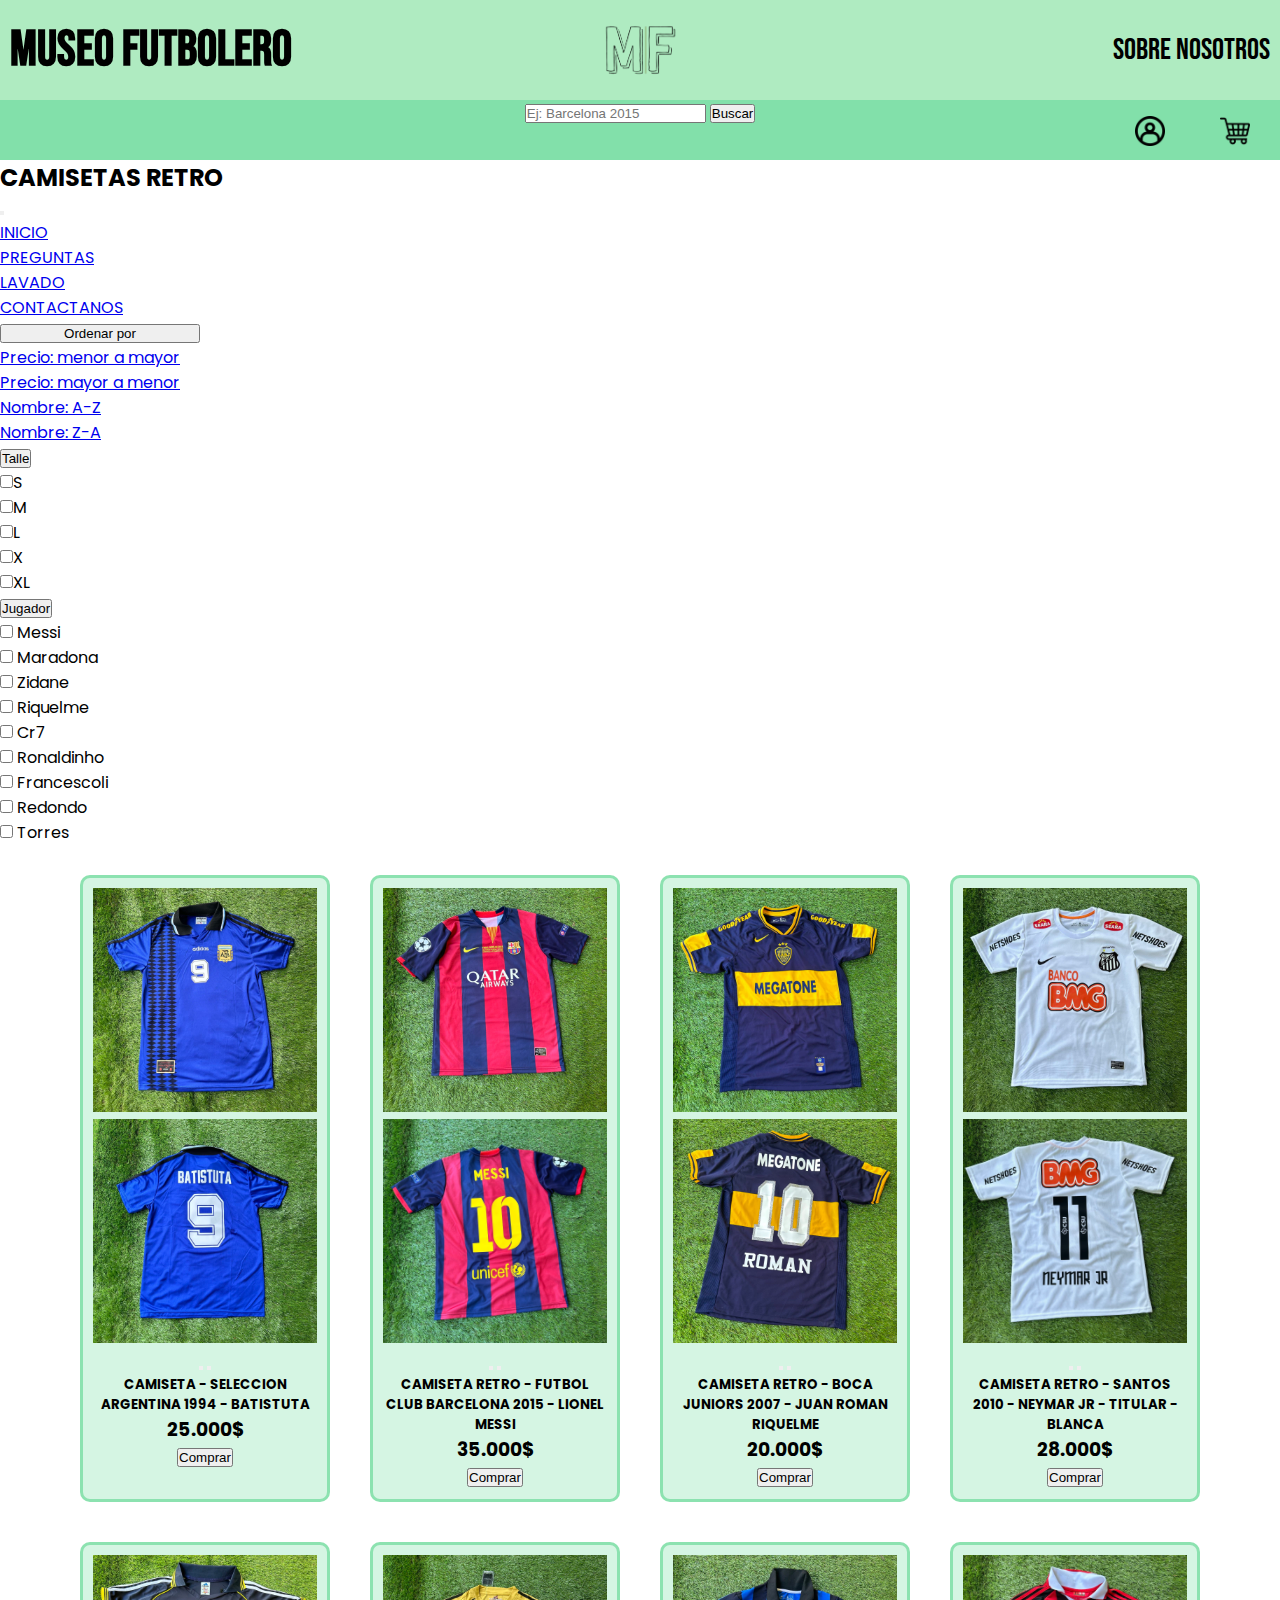
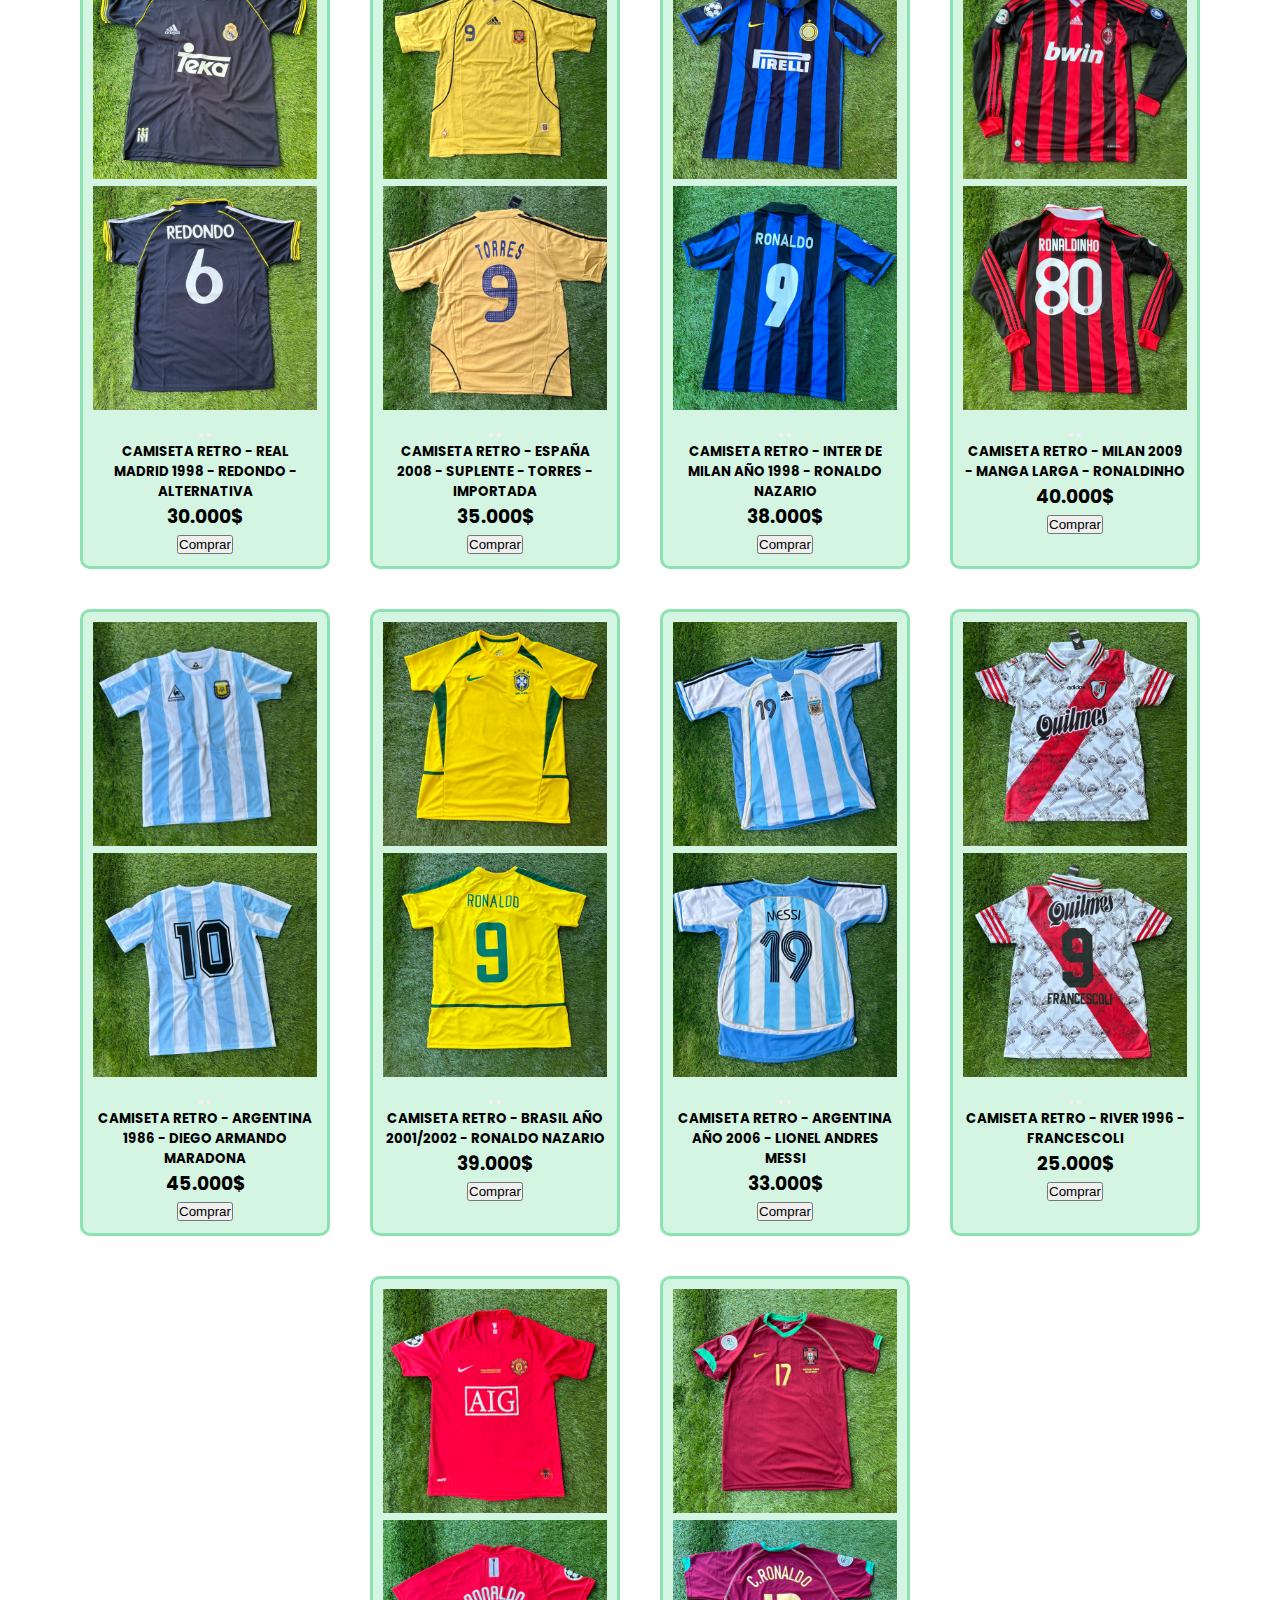
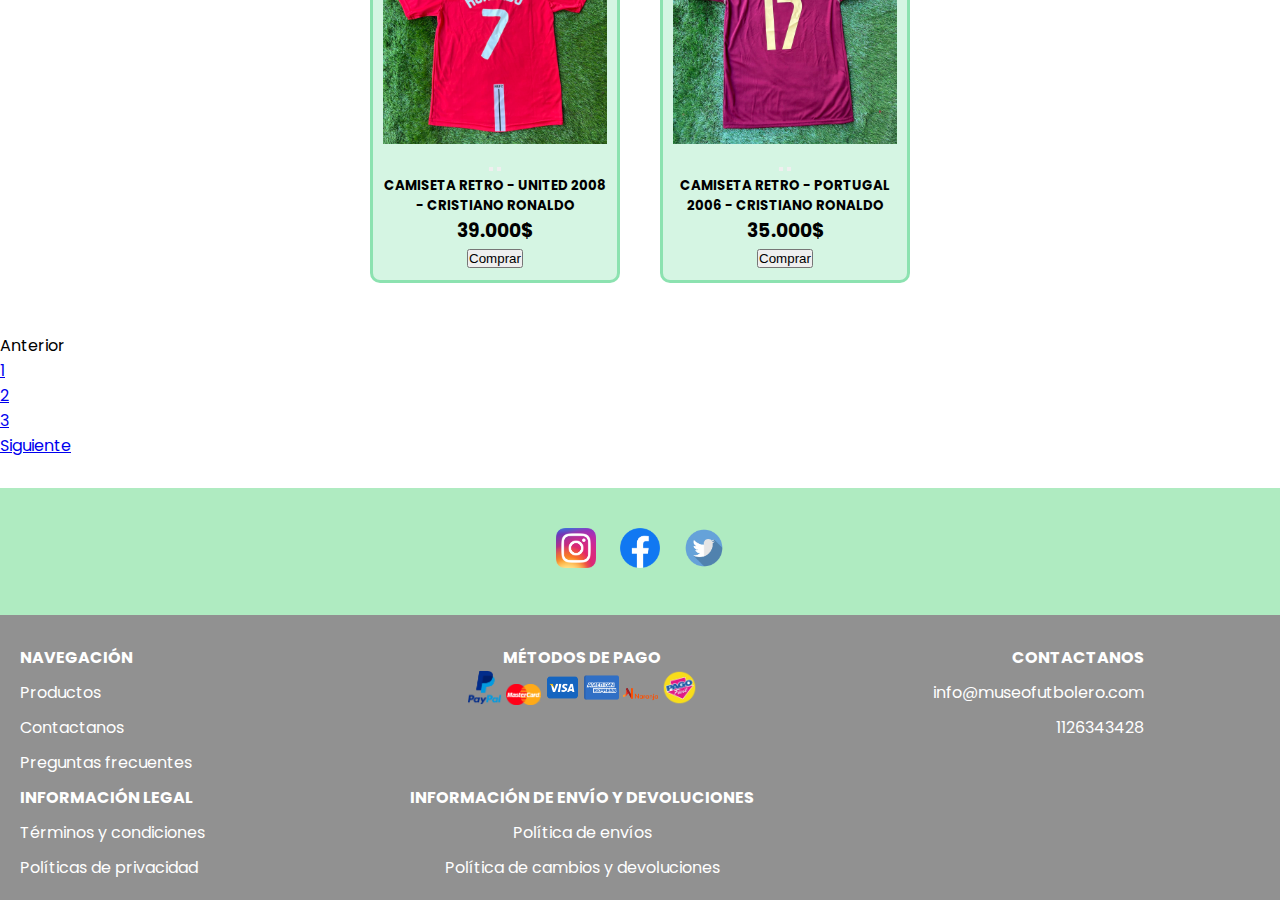
<file: index.html>
<!DOCTYPE html>
<html lang="en">
<head>
    <meta charset="UTF-8">
    <meta name="viewport" content="width=device-width, initial-scale=1.0">
    <link rel="stylesheet" href="stylescss/style.css">
    <title>MUSEO FUTBOLERO</title>
    <link href="https://fonts.googleapis.com/css2?family=Poppins&display=swap" rel="stylesheet">
    <link href="https://fonts.googleapis.com/css2?family=Bebas+Neue&display=swap" rel="stylesheet">
    <link href="https://fonts.googleapis.com/css2?family=Oswald&display=swap" rel="stylesheet">
    <link href="https://cdn.jsdelivr.net/npm/bootstrap@5.3.6/dist/css/bootstrap.min.css" rel="stylesheet" integrity="sha384-4Q6Gf2aSP4eDXB8Miphtr37CMZZQ5oXLH2yaXMJ2w8e2ZtHTl7GptT4jmndRuHDT" crossorigin="anonymous">
</head>
<body>
    <header>
        <!-- Nombre y logo de la web -->
        <div class="contenedor-encabezado">
            <h1 class="titulo">MUSEO FUTBOLERO</h1>
            <a href="index.html">
            <img src="./img/logo.png" alt="Logo" class="logo">
            </a>
            <div class="links-derecha">
            <a class="texto-nosotros" href="pages/sobre-nosotros.html">SOBRE NOSOTROS</a>
            </div>
        </div>
        <!-- Barra de navegacion, cuenta y carrit-->
        <div class="barra-cuenta-carrito">
            <div class="contenedor-barra-busqueda">
            <div class="contenedor-barra">
<nav class="navbar bg-rgb(130, 224, 170) mt-2 p-1">
<div class="container-fluid">
    <form class="d-flex" role="search">
    <input class="form-control me-2" type="search" placeholder="Ej: Barcelona 2015" aria-label="Search"/>
<button type="button" class="btn btn-success">Buscar</button>
    </form>
</div>
</nav>
            </div>
            <div class="cuenta-compras">
            <a class="a-cuenta-compras" href="/pages/cuenta.html">
                <img class="inicio-sesion" src="./img/13957.png"></a>
            <a class="a-cuenta-compras" href="">
                <img class="carro-compras" src="./img/carrito-de-compras.png" alt="Carro-de-compras"></a>
            </div>
            </div>
        </div>
<nav class="navbar navbar-expand-lg bg-success navbar-dark p-1">
<div class="container-fluid">
    <h2 class="text-light">
        CAMISETAS RETRO
    </h2>
    <button class="navbar-toggler" type="button" data-bs-toggle="collapse" data-bs-target="#menuPrincipal" aria-controls="menuPrincipal" aria-expanded="false" aria-label="Toggle navigation">
    <span class="navbar-toggler-icon"></span>
    </button>

    <div class="collapse navbar-collapse" id="menuPrincipal">
    <ul class="navbar-nav ms-auto mb-2 mb-lg-0">
        <li class="nav-item"><a class="nav-link text-light" href="/index.html">INICIO</a></li>
        <li class="nav-item"><a class="nav-link text-light" href="./pages/preguntas-frecuentes.html">PREGUNTAS</a></li>
        <li class="nav-item"><a class="nav-link text-light" href="./pages/lavado-recomendado.html">LAVADO</a></li>
        <li class="nav-item"><a class="nav-link text-light" href="./pages/contactanos.html">CONTACTANOS</a></li>
    </ul>
    </div>
</div>
</nav>
    </header>
    <main>
        <!-- Filtro y orden de productos -->
        <div class="d-flex flex-wrap flex-column flex-sm-row gap-2 mt-3">
<div class="d-flex justify-content-end me-5">
<div class="btn-group">
    <button type="button" class="btn btn-success dropdown-toggle" style="width: 200px" data-bs-toggle="dropdown">
    Ordenar por
    </button>
    <ul class="dropdown-menu">
    <li><a class="dropdown-item" href="#">Precio: menor a mayor</a></li>
    <li><a class="dropdown-item" href="#">Precio: mayor a menor</a></li>
    <li><a class="dropdown-item" href="#">Nombre: A-Z</a></li>
    <li><a class="dropdown-item" href="#">Nombre: Z-A</a></li>
    </ul>
</div>
</div>
<div class="btn-group me-2">
<button type="button" class="btn btn-outline-success dropdown-toggle" data-bs-toggle="dropdown">
    Talle
</button>
<ul class="dropdown-menu px-3 ">
    <li><div class="form-check"><input class="form-check-input" type="checkbox" id="talleS"><label class="form-check-label" for="talleS">S</label></div></li>
    <li><div class="form-check"><input class="form-check-input" type="checkbox" id="talleM"><label class="form-check-label" for="talleM">M</label></div></li>
    <li><div class="form-check"><input class="form-check-input" type="checkbox" id="talleL"><label class="form-check-label" for="talleL">L</label></div></li>
        <li><div class="form-check"><input class="form-check-input" type="checkbox" id="talleX"><label class="form-check-label" for="talleX">X</label></div></li>
    <li><div class="form-check"><input class="form-check-input" type="checkbox" id="talleXL"><label class="form-check-label" for="talleXL">XL</label></div></li>
</ul>
</div>
<div class="btn-group me-2">
<button type="button" class="btn btn-outline-success dropdown-toggle" data-bs-toggle="dropdown">
    Jugador
</button>
<ul class="dropdown-menu px-3">
    <li>
    <div class="form-check">
        <input class="form-check-input" type="checkbox" id="jugadorMessi">
        <label class="form-check-label" for="jugadorMessi">Messi</label>
    </div>
    </li>
    <li>
    <div class="form-check">
        <input class="form-check-input" type="checkbox" id="jugadorMaradona">
        <label class="form-check-label" for="jugadorMaradona">Maradona</label>
    </div>
    </li>
    <li>
    <div class="form-check">
        <input class="form-check-input" type="checkbox" id="jugadorZidane">
        <label class="form-check-label" for="jugadorZidane">Zidane</label>
    </div>
    </li>
    <li>
    <div class="form-check">
        <input class="form-check-input" type="checkbox" id="jugadorRiquelme">
        <label class="form-check-label" for="jugadorRiquelme">Riquelme</label>
    </div>
    </li>
    <li>
    <div class="form-check">
        <input class="form-check-input" type="checkbox" id="jugadorCR7">
        <label class="form-check-label" for="jugadorCR7">Cr7</label>
    </div>
    </li>
    <li>
    <div class="form-check">
        <input class="form-check-input" type="checkbox" id="jugadorRonaldinho">
        <label class="form-check-label" for="jugadorRonaldinho">Ronaldinho</label>
    </div>
    </li>
        <li>
    <div class="form-check">
        <input class="form-check-input" type="checkbox" id="jugadorFrancescoli">
        <label class="form-check-label" for="jugadorFrancescoli">Francescoli</label>
    </div>
    </li>
        <li>
    <div class="form-check">
        <input class="form-check-input" type="checkbox" id="jugadorRedondo">
        <label class="form-check-label" for="jugadorRedondo">Redondo</label>
    </div>
    </li>
        <li>
    <div class="form-check">
        <input class="form-check-input" type="checkbox" id="jugadorTorres">
        <label class="form-check-label" for="jugadorTorres">Torres</label>
    </div>
    </li>
</ul>
</div>
        </div>
        </div>
        <!-- Productos (camisetas) -->
        <section class="section-camisetas"> 
            <div class="div-camisetas">
<article class="card p-3">
<div id="carouselBatistuta" class="carousel slide carousel-fade">
    <div class="carousel-inner">
    <div class="carousel-item active">
        <img src="./img/BATISTUTA 94 FRENTE.png" class="d-block w-100" alt="Camiseta-Bati">
    </div>
    <div class="carousel-item">
        <img src="./img/BATISTUTA 94 ATRAS.png" class="d-block w-100" alt="Camiseta-Bati">
    </div>
    </div>
    <button class="carousel-control-prev" type="button" data-bs-target="#carouselBatistuta" data-bs-slide="prev">
    <span class="carousel-control-prev-icon" aria-hidden="true"></span>
    </button>
    <button class="carousel-control-next" type="button" data-bs-target="#carouselBatistuta" data-bs-slide="next">
    <span class="carousel-control-next-icon" aria-hidden="true"></span>
    </button>
</div>
<h5 class="card-title mt-2">CAMISETA - SELECCION ARGENTINA 1994 - BATISTUTA</h5>
<h3>25.000$</h3>
<button class="btn btn-success w-100">Comprar</button>
</article>
<article class="card p-3">
<div id="carouselMessi" class="carousel slide carousel-fade">
    <div class="carousel-inner">
    <div class="carousel-item active">
        <img src="./img/MESSI 2015 FRENTE.png" class="d-block w-100" alt="Camiseta-Messi">
    </div>
    <div class="carousel-item">
        <img src="./img/MESSI 2015 ATRAS.png" class="d-block w-100" alt="Camiseta-Messi">
    </div>
    </div>
    <button class="carousel-control-prev" type="button" data-bs-target="#carouselMessi" data-bs-slide="prev">
    <span class="carousel-control-prev-icon" aria-hidden="true"></span>
    </button>
    <button class="carousel-control-next" type="button" data-bs-target="#carouselMessi" data-bs-slide="next">
    <span class="carousel-control-next-icon" aria-hidden="true"></span>
    </button>
</div>
<h5 class="card-title mt-2">CAMISETA RETRO - FUTBOL CLUB BARCELONA 2015 - LIONEL MESSI</h5>
<h3>35.000$</h3>
<button class="btn btn-success w-100">Comprar</button>
</article>
<article class="card p-3">
<div id="carouselJRR" class="carousel slide carousel-fade">
    <div class="carousel-inner">
    <div class="carousel-item active">
        <img src="./img/RIQUELME 2007 FRENTE.png" class="d-block w-100" alt="Camiseta-JRR">
    </div>
    <div class="carousel-item">
        <img src="./img/RIQUELME 2007 ATRAS.png" class="d-block w-100" alt="Camiseta-JRR">
    </div>
    </div>
    <button class="carousel-control-prev" type="button" data-bs-target="#carouselJRR" data-bs-slide="prev">
    <span class="carousel-control-prev-icon"></span>
    </button>
    <button class="carousel-control-next" type="button" data-bs-target="#carouselJRR" data-bs-slide="next">
    <span class="carousel-control-next-icon"></span>
    </button>
</div>
<h5 class="card-title mt-2">CAMISETA RETRO - BOCA JUNIORS 2007 - JUAN ROMAN RIQUELME</h5>
<h3>20.000$</h3>
<button class="btn btn-success w-100">Comprar</button>
</article>
<article class="card p-3">
<div id="carouselNeymar" class="carousel slide carousel-fade">
    <div class="carousel-inner">
    <div class="carousel-item active">
        <img src="./img/NEYMAR 2011 FRENTE.png" class="d-block w-100" alt="Camiseta-Neymar">
    </div>
    <div class="carousel-item">
        <img src="./img/NEYMAR 2011 ATRAS.png" class="d-block w-100" alt="Camiseta-Neymar">
    </div>
    </div>
    <button class="carousel-control-prev" type="button" data-bs-target="#carouselNeymar" data-bs-slide="prev">
    <span class="carousel-control-prev-icon"></span>
    </button>
    <button class="carousel-control-next" type="button" data-bs-target="#carouselNeymar" data-bs-slide="next">
    <span class="carousel-control-next-icon"></span>
    </button>
</div>
<h5 class="card-title mt-2">CAMISETA RETRO - SANTOS 2010 - NEYMAR JR - TITULAR - BLANCA</h5>
<h3>28.000$</h3>
<button class="btn btn-success w-100">Comprar</button>
</article>
<article class="card p-3">
<div id="carouselRedondo" class="carousel slide carousel-fade">
    <div class="carousel-inner">
    <div class="carousel-item active">
        <img src="./img/REDONDO 98 FRENTE.png" class="d-block w-100" alt="Camiseta-Redondo">
    </div>
    <div class="carousel-item">
        <img src="./img/REDONDO 98 ATRAS.png" class="d-block w-100" alt="Camiseta-Redondo">
    </div>
    </div>
    <button class="carousel-control-prev" type="button" data-bs-target="#carouselRedondo" data-bs-slide="prev">
    <span class="carousel-control-prev-icon"></span>
    </button>
    <button class="carousel-control-next" type="button" data-bs-target="#carouselRedondo" data-bs-slide="next">
    <span class="carousel-control-next-icon"></span>
    </button>
</div>
<h5 class="card-title mt-2">CAMISETA RETRO - REAL MADRID 1998 - REDONDO - ALTERNATIVA</h5>
<h3>30.000$</h3>
<button class="btn btn-success w-100">Comprar</button>
</article>
<article class="card p-3">
<div id="carouselTorres" class="carousel slide carousel-fade">
    <div class="carousel-inner">
    <div class="carousel-item active">
        <img src="./img/TORRES 2008 FRENTE.png" class="d-block w-100" alt="Camiseta-Torres">
    </div>
    <div class="carousel-item">
        <img src="./img/TORRES 2008 ATRAS.png" class="d-block w-100" alt="Camiseta-Torres">
    </div>
    </div>
    <button class="carousel-control-prev" type="button" data-bs-target="#carouselTorres" data-bs-slide="prev">
    <span class="carousel-control-prev-icon"></span>
    </button>
    <button class="carousel-control-next" type="button" data-bs-target="#carouselTorres" data-bs-slide="next">
    <span class="carousel-control-next-icon"></span>
    </button>
</div>
<h5 class="card-title mt-2">CAMISETA RETRO - ESPAÑA 2008 - SUPLENTE - TORRES - IMPORTADA</h5>
<h3>35.000$</h3>
<button class="btn btn-success w-100">Comprar</button>
</article>
<article class="card p-3">
<div id="carouselRonaldo98" class="carousel slide carousel-fade">
    <div class="carousel-inner">
    <div class="carousel-item active">
        <img src="./img/RONALDO 98 INTER FRENTE.png" class="d-block w-100" alt="Camiseta-Ronaldo-Inter">
    </div>
    <div class="carousel-item">
        <img src="./img/RONALDO INTER 98 ATRAS.png" class="d-block w-100" alt="Camiseta-Ronaldo-Inter">
    </div>
    </div>
    <button class="carousel-control-prev" type="button" data-bs-target="#carouselRonaldo98" data-bs-slide="prev">
    <span class="carousel-control-prev-icon"></span>
    </button>
    <button class="carousel-control-next" type="button" data-bs-target="#carouselRonaldo98" data-bs-slide="next">
    <span class="carousel-control-next-icon"></span>
    </button>
</div>
<h5 class="card-title mt-2">CAMISETA RETRO - INTER DE MILAN AÑO 1998 - RONALDO NAZARIO</h5>
<h3>38.000$</h3>
<button class="btn btn-success w-100">Comprar</button>
</article>
<article class="card p-3">
<div id="carouselRonaldinho" class="carousel slide carousel-fade">
    <div class="carousel-inner">
    <div class="carousel-item active">
        <img src="./img/RONALDINHO 2009 FRENTE.png" class="d-block w-100" alt="Camiseta-Ronaldinho">
    </div>
    <div class="carousel-item">
        <img src="./img/RONALDINHO 2009 ATRAS.png" class="d-block w-100" alt="Camiseta-Ronaldinho">
    </div>
    </div>
    <button class="carousel-control-prev" type="button" data-bs-target="#carouselRonaldinho" data-bs-slide="prev">
    <span class="carousel-control-prev-icon"></span>
    </button>
    <button class="carousel-control-next" type="button" data-bs-target="#carouselRonaldinho" data-bs-slide="next">
    <span class="carousel-control-next-icon"></span>
    </button>
</div>
<h5 class="card-title mt-2">CAMISETA RETRO - MILAN 2009 - MANGA LARGA - RONALDINHO</h5>
<h3>40.000$</h3>
<button class="btn btn-success w-100">Comprar</button>
</article>
<article class="card p-3">
<div id="carouselMaradona" class="carousel slide carousel-fade">
    <div class="carousel-inner">
    <div class="carousel-item active">
        <img src="./img/MARADONA 1986 FRENTE.png" class="d-block w-100" alt="Camiseta-Maradona">
    </div>
    <div class="carousel-item">
        <img src="./img/MARADONA 1986 ATRAS.png" class="d-block w-100" alt="Camiseta-Maradona">
    </div>
    </div>
    <button class="carousel-control-prev" type="button" data-bs-target="#carouselMaradona" data-bs-slide="prev">
    <span class="carousel-control-prev-icon"></span>
    </button>
    <button class="carousel-control-next" type="button" data-bs-target="#carouselMaradona" data-bs-slide="next">
    <span class="carousel-control-next-icon"></span>
    </button>
</div>
<h5 class="card-title mt-2">CAMISETA RETRO - ARGENTINA 1986 - DIEGO ARMANDO MARADONA</h5>
<h3>45.000$</h3>
<button class="btn btn-success w-100">Comprar</button>
</article>
<article class="card p-3">
<div id="carouselRonaldo2002" class="carousel slide carousel-fade">
    <div class="carousel-inner">
    <div class="carousel-item active">
        <img src="./img/RONALDO 2002 FRENTE.png" class="d-block w-100" alt="Camiseta-Ronaldo-Brasil">
    </div>
    <div class="carousel-item">
        <img src="./img/RONALDO 2002 ATRAS.png" class="d-block w-100" alt="Camiseta-Ronaldo-Brasil">
    </div>
    </div>
    <button class="carousel-control-prev" type="button" data-bs-target="#carouselRonaldo2002" data-bs-slide="prev">
    <span class="carousel-control-prev-icon"></span>
    </button>
    <button class="carousel-control-next" type="button" data-bs-target="#carouselRonaldo2002" data-bs-slide="next">
    <span class="carousel-control-next-icon"></span>
    </button>
</div>
<h5 class="card-title mt-2">CAMISETA RETRO - BRASIL AÑO 2001/2002 - RONALDO NAZARIO</h5>
<h3>39.000$</h3>
<button class="btn btn-success w-100">Comprar</button>
</article>
<article class="card p-3">
<div id="carouselMessi06" class="carousel slide carousel-fade">
    <div class="carousel-inner">
    <div class="carousel-item active">
        <img src="./img/MESSI 2006 FRENTE.png" class="d-block w-100" alt="Camiseta-Messi2006">
    </div>
    <div class="carousel-item">
        <img src="./img/MESSI 2006 ATRAS.png" class="d-block w-100" alt="Camiseta-Messi2006">
    </div>
    </div>
    <button class="carousel-control-prev" type="button" data-bs-target="#carouselMessi06" data-bs-slide="prev">
    <span class="carousel-control-prev-icon"></span>
    </button>
    <button class="carousel-control-next" type="button" data-bs-target="#carouselMessi06" data-bs-slide="next">
    <span class="carousel-control-next-icon"></span>
    </button>
</div>
<h5 class="card-title mt-2">CAMISETA RETRO - ARGENTINA AÑO 2006 - LIONEL ANDRES MESSI</h5>
<h3>33.000$</h3>
<button class="btn btn-success w-100">Comprar</button>
</article>
<article class="card p-3">
<div id="carouselFrancescoli" class="carousel slide carousel-fade">
    <div class="carousel-inner">
    <div class="carousel-item active">
        <img src="./img/FRANCESCOLI 96 FRENTE.png" class="d-block w-100" alt="Camiseta-Francescoli">
    </div>
    <div class="carousel-item">
        <img src="./img/FRANCESCOLI 94 ATRAS.png" class="d-block w-100" alt="Camiseta-Francescoli">
    </div>
    </div>
    <button class="carousel-control-prev" type="button" data-bs-target="#carouselFrancescoli" data-bs-slide="prev">
    <span class="carousel-control-prev-icon"></span>
    </button>
    <button class="carousel-control-next" type="button" data-bs-target="#carouselFrancescoli" data-bs-slide="next">
    <span class="carousel-control-next-icon"></span>
    </button>
</div>
<h5 class="card-title mt-2">CAMISETA RETRO - RIVER 1996 - FRANCESCOLI</h5>
<h3>25.000$</h3>
<button class="btn btn-success w-100">Comprar</button>
</article>
<article class="card p-3">
<div id="carouselCR72008" class="carousel slide carousel-fade">
    <div class="carousel-inner">
    <div class="carousel-item active">
        <img src="./img/CR7 2008 FRENTE.png" class="d-block w-100" alt="Camiseta-CR72008">
    </div>
    <div class="carousel-item">
        <img src="./img/CR7 2008 ATRAS.png" class="d-block w-100" alt="Camiseta-CR72008">
    </div>
    </div>
    <button class="carousel-control-prev" type="button" data-bs-target="#carouselCR72008" data-bs-slide="prev">
    <span class="carousel-control-prev-icon"></span>
    </button>
    <button class="carousel-control-next" type="button" data-bs-target="#carouselCR72008" data-bs-slide="next">
    <span class="carousel-control-next-icon"></span>
    </button>
</div>
<h5 class="card-title mt-2">CAMISETA RETRO - UNITED 2008 - CRISTIANO RONALDO</h5>
<h3>39.000$</h3>
<button class="btn btn-success w-100">Comprar</button>
</article>
<article class="card p-3">
<div id="carouselCR72006" class="carousel slide carousel-fade">
    <div class="carousel-inner">
    <div class="carousel-item active">
        <img src="./img/CR7 2006 FRENTE.png" class="d-block w-100" alt="Camiseta-CR72006">
    </div>
    <div class="carousel-item">
        <img src="./img/CR7 2006 ATRAS.png" class="d-block w-100" alt="Camiseta-CR72006">
    </div>
    </div>
    <button class="carousel-control-prev" type="button" data-bs-target="#carouselCR72006" data-bs-slide="prev">
    <span class="carousel-control-prev-icon"></span>
    </button>
    <button class="carousel-control-next" type="button" data-bs-target="#carouselCR72006" data-bs-slide="next">
    <span class="carousel-control-next-icon"></span>
    </button>
</div>
<h5 class="card-title mt-2">CAMISETA RETRO - PORTUGAL 2006 - CRISTIANO RONALDO</h5>
<h3>35.000$</h3>
<button class="btn btn-success w-100">Comprar</button>
</article>
            </div>
        </section>

        <!-- Paginación -->
<nav aria-label="Page navigation example">
<ul class="pagination justify-content-center">
    <li class="page-item disabled">
    <a class="page-link">Anterior</a>
    </li>
    <li class="page-item"><a class="page-link" href="#">1</a></li>
    <li class="page-item"><a class="page-link" href="#">2</a></li>
    <li class="page-item"><a class="page-link" href="#">3</a></li>
    <li class="page-item">
    <a class="page-link" href="#">Siguiente</a>
    </li>
</ul>
</nav>
    </main>
    <footer>
        <!-- Redes sociales -->
        <div class="redes-sociales">
            <a class="a-redes" href="https://www.instagram.com/museo.futbolero/?hl=es-la">
                <img class="instagram" src="./img/INSTAGRAM.png" alt="Logo-de-instagram">
            </a>
            <a class="a-redes" href="https://www.facebook.com/museodelfutbolpasion/?locale=es_LA">
                <img class="facebook" src="./img/FACEBOOK.png" alt="Logo-de-Facebook">
            </a>
            <a class="a-redes" href="https://x.com/i/flow/login?redirect_after_login=%2Fmuseoyfutbol">
                <img class="twitter" src="./img/TWITTER.png" alt="Logo-de-twitter">
            </a>
        </div>
        <section class="footer">
            <!-- Navegación -->
            <nav>
                <h4 class="navegacion">NAVEGACIÓN</h4>
                <ul>
                    <li class="lista-navegacion"><a class="links-navegacion" href="index.html">Productos</a></li>
                    <li class="lista-navegacion"><a class="links-navegacion" href="/pages/contactanos.html">Contactanos</a></li>
                    <li class="lista-navegacion"><a class="links-navegacion" href="/pages/preguntas-frecuentes.html">Preguntas frecuentes</a></li>
                </ul>
            </nav>
    
            <!-- Métodos de pago -->
            <nav>
                <h4 class="metodos-pago">MÉTODOS DE PAGO</h4>
                <div class="div-medios-pago">
                <img class="logo-pago" src="./img/Paypal_2014_logo.png" alt="Logo-de-PayPal">
                <img class="logo-pago" src="./img/MasterCard_early_1990s_logo.png" alt="Logo-de-Mastercard">
                <img class="logo-pago" src="./img/visa.png" alt="Logo-de-Visa">
                <img class="logo-pago" src="./img/amex.png" alt="Logo-de-American Express">
                <img class="logo-pago" src="./img/Logo_Naranja.png" alt="Logo-de-Naranja">
                <img class="logo-pago" src="./img/pago-facil-2019-logo-png_seeklogo-349244.png" alt="Logo-de-PagoFacil">
                </div>
            </nav>
            <!-- Contacto -->
            <nav class="contacto">
                <h4 class="estilo-contacto">CONTACTANOS</h4>
                <a class="mail-tel" href="mailto:info@museofutbolero.com">info@museofutbolero.com</a>
                <a class="mail-tel" href="tel:+1126343428">1126343428</a>
            </nav>
    
            <!-- Información legal -->
            <nav>
                <h4 class="info-legal">INFORMACIÓN LEGAL</h4>
                <ul>
                    <li class="li-info-legal"><a class="a-info-legal" href="">Términos y condiciones</a></li>
                    <li class="li-info-legal"><a class="a-info-legal" href="">Políticas de privacidad</a></li>
                </ul>
            </nav>
    
            <!-- Envíos y devoluciones -->
            <nav>
                <h4 class="info-envio">INFORMACIÓN DE ENVÍO Y DEVOLUCIONES</h4>
                <ul>
                    <li class="li-envios"><a class="a-envios" href="">Política de envíos</a></li>
                    <li class="li-envios"><a class="a-envios" href="">Política de cambios y devoluciones</a></li>
                </ul>
            </nav>
        </section>
    </footer>
    <script src="https://cdn.jsdelivr.net/npm/bootstrap@5.3.6/dist/js/bootstrap.bundle.min.js" integrity="sha384-j1CDi7MgGQ12Z7Qab0qlWQ/Qqz24Gc6BM0thvEMVjHnfYGF0rmFCozFSxQBxwHKO" crossorigin="anonymous"></script>
</body>
</html>
</file>
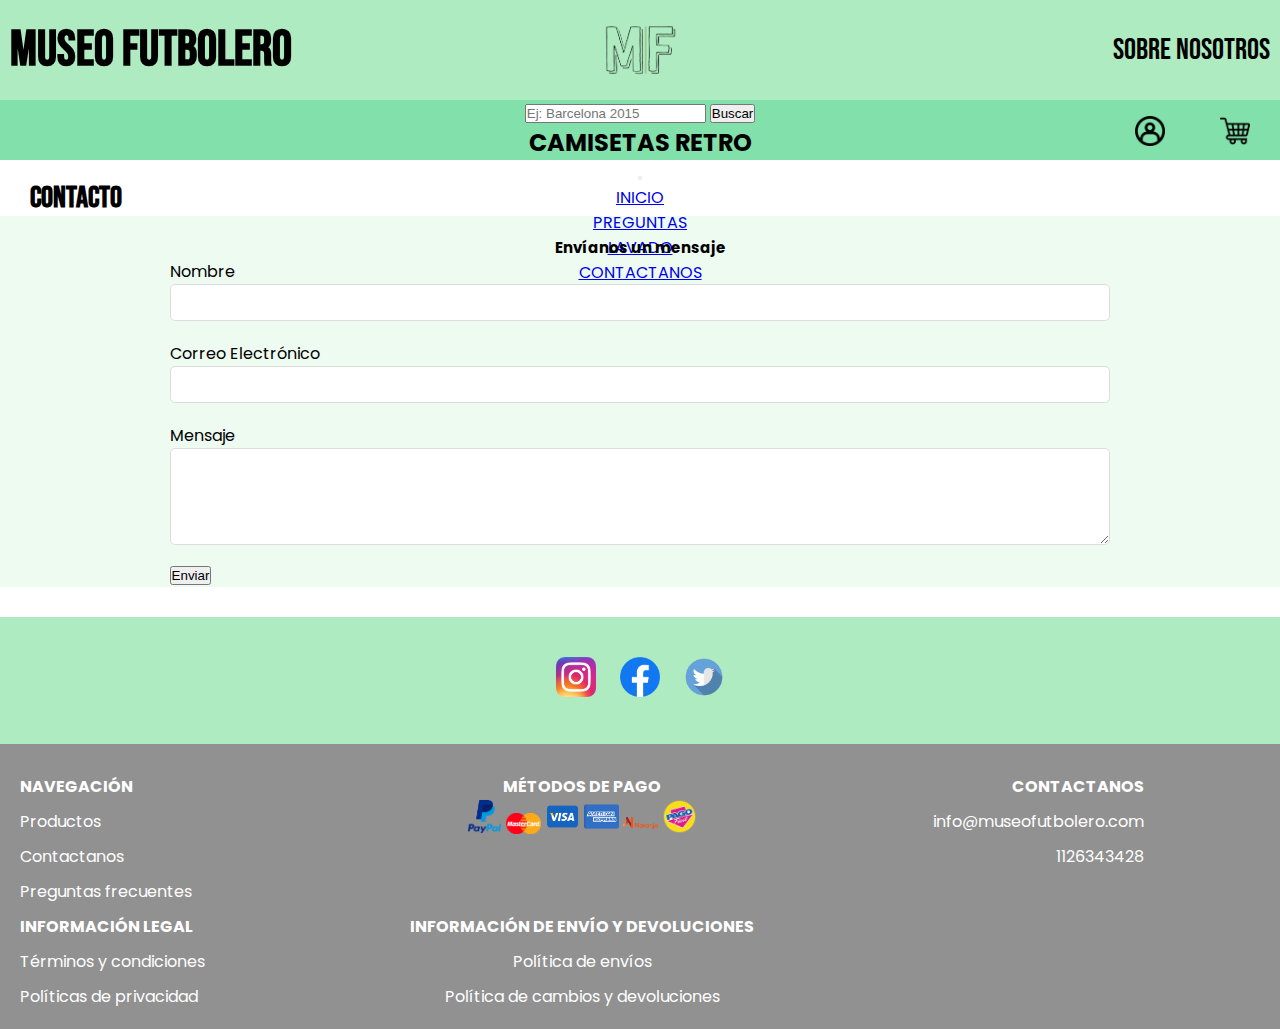
<file: pages/contactanos.html>
<!DOCTYPE html>
<html lang="en">
<head>
    <meta charset="UTF-8">
    <meta name="viewport" content="width=device-width, initial-scale=1.0">
    <meta name="description" content="Camisetas retro de fútbol clásicas de Argentina, Europa y más.">
    <meta name="keywords" content="camisetas retro, fútbol, messi, maradona, batistuta, vintage">
    <title>Contactanos</title>
    <link rel="stylesheet" href="../stylescss/style.css">
    <link href="https://fonts.googleapis.com/css2?family=Bebas+Neue&display=swap" rel="stylesheet">
    <link href="https://fonts.googleapis.com/css2?family=Poppins&display=swap" rel="stylesheet">
    <link href="https://cdn.jsdelivr.net/npm/bootstrap@5.3.6/dist/css/bootstrap.min.css" rel="stylesheet" integrity="sha384-4Q6Gf2aSP4eDXB8Miphtr37CMZZQ5oXLH2yaXMJ2w8e2ZtHTl7GptT4jmndRuHDT" crossorigin="anonymous">
</head>
<body>
    <header>
        <!-- Nombre y logo de la web -->
        <div class="contenedor-encabezado">
            <h1 class="titulo">MUSEO FUTBOLERO</h1>
            <a href="../index.html">
            <img src="../img/logo.png" alt="Logo" class="logo">
            </a>
            <div class="links-derecha">
            <a class="texto-nosotros" href="sobre-nosotros.html">SOBRE NOSOTROS</a>
            </div>
        </div>
        <!-- Barra de navegacion, cuenta y carrit-->
        <div class="barra-cuenta-carrito">
            <div class="contenedor-barra-busqueda">
            <div class="contenedor-barra">
<nav class="navbar bg-rgb(130, 224, 170) mt-2 p-1">
<div class="container-fluid">
    <form class="d-flex" role="search">
    <input class="form-control me-2" type="search" placeholder="Ej: Barcelona 2015" aria-label="Search"/>
<button type="button" class="btn btn-success">Buscar</button>
    </form>
</div>
</nav>
            <div class="cuenta-compras">
            <a class="a-cuenta-compras" href="cuenta.html">
                <img class="inicio-sesion" src="../img/13957.png" alt="Inicio-de-sesion"></a>
            <a class="a-cuenta-compras" href="">
                <img class="carro-compras" src="../img/carrito-de-compras.png" alt="Carro-de-compras"></a>
            </div>
            </div>
        </div>
<nav class="navbar navbar-expand-lg bg-success navbar-dark p-1">
<div class="container-fluid">
    <h2 class="text-light">
        CAMISETAS RETRO
    </h2>
    <button class="navbar-toggler" type="button" data-bs-toggle="collapse" data-bs-target="#menuPrincipal" aria-controls="menuPrincipal" aria-expanded="false" aria-label="Toggle navigation">
    <span class="navbar-toggler-icon"></span>
    </button>
    <div class="collapse navbar-collapse" id="menuPrincipal">
    <ul class="navbar-nav ms-auto mb-2 mb-lg-0">
        <li class="nav-item"><a class="nav-link text-light" href="../index.html">INICIO</a></li>
        <li class="nav-item"><a class="nav-link text-light" href="preguntas-frecuentes.html">PREGUNTAS</a></li>
        <li class="nav-item"><a class="nav-link text-light" href="lavado-recomendado.html">LAVADO</a></li>
        <li class="nav-item"><a class="nav-link text-light" href="contactanos.html">CONTACTANOS</a></li>
    </ul>
    </div>
</div>
</nav>
    </header>
    <main>
        <h2 class="h2-contacto mt-5">CONTACTO</h2>
        <section class="formulario-contacto">
            <h3 class="h3-contacto">Envíanos un mensaje</h3>
            <form action="info@museofutbolero.com" method="post">
                <label for="nombre">Nombre</label>
                <input class="input-contacto" type="text" id="nombre" name="nombre" required>
                <label for="email">Correo Electrónico</label>
                <input class="input-contacto" type="email" id="email" name="email" required>
                <label for="mensaje">Mensaje</label>
                <textarea class="area-contacto" id="mensaje" name="mensaje" rows="5" required></textarea>
                <button type="button" class="btn btn-success w-100">Enviar</button>
            </form>
        </section>
    </main>
    <footer>
        <!-- Redes sociales -->
        <div class="redes-sociales">
            <a class="a-redes" href="https://www.instagram.com/museo.futbolero/?hl=es-la">
                <img class="instagram" src="../img/INSTAGRAM.png" alt="Logo-de-instagram">
            </a>
            <a class="a-redes" href="https://www.facebook.com/museodelfutbolpasion/?locale=es_LA">
                <img class="facebook" src="../img/FACEBOOK.png" alt="Logo-de-Facebook">
            </a>
            <a class="a-redes" href="https://x.com/i/flow/login?redirect_after_login=%2Fmuseoyfutbol">
                <img class="twitter" src="../img/TWITTER.png" alt="Logo-de-twitter">
            </a>
        </div>
        <section class="footer">
            <!-- Navegación -->
            <nav>
                <h4 class="navegacion">NAVEGACIÓN</h4>
                <ul>
                    <li class="lista-navegacion"><a class="links-navegacion" href="../index.html">Productos</a></li>
                    <li class="lista-navegacion"><a class="links-navegacion" href="contactanos.html">Contactanos</a></li>
                    <li class="lista-navegacion"><a class="links-navegacion" href="preguntas-frecuentes.html">Preguntas frecuentes</a></li>
                </ul>
            </nav>
    
            <!-- Métodos de pago -->
            <nav>
                <h4 class="metodos-pago">MÉTODOS DE PAGO</h4>
                <div class="div-medios-pago">
                <img class="logo-pago" src="../img/Paypal_2014_logo.png" alt="Logo-de-PayPal">
                <img class="logo-pago" src="../img/MasterCard_early_1990s_logo.png" alt="Logo-de-Mastercard">
                <img class="logo-pago" src="../img/visa.png" alt="Logo-de-Visa">
                <img class="logo-pago" src="../img/amex.png" alt="Logo-de-American Express">
                <img class="logo-pago" src="../img/Logo_Naranja.png" alt="Logo-de-Naranja">
                <img class="logo-pago" src="../img/pago-facil-2019-logo-png_seeklogo-349244.png" alt="Logo-de-PagoFacil">
                </div>
            </nav>
            <!-- Contacto -->
            <nav class="contacto">
                <h4 class="estilo-contacto">CONTACTANOS</h4>
                <a class="mail-tel" href="mailto:info@museofutbolero.com">info@museofutbolero.com</a>
                <a class="mail-tel" href="tel:+1126343428">1126343428</a>
            </nav>
    
            <!-- Información legal -->
            <nav>
                <h4 class="info-legal">INFORMACIÓN LEGAL</h4>
                <ul>
                    <li class="li-info-legal"><a class="a-info-legal" href="">Términos y condiciones</a></li>
                    <li class="li-info-legal"><a class="a-info-legal" href="">Políticas de privacidad</a></li>
                </ul>
            </nav>
    
            <!-- Envíos y devoluciones -->
            <nav>
                <h4 class="info-envio">INFORMACIÓN DE ENVÍO Y DEVOLUCIONES</h4>
                <ul>
                    <li class="li-envios"><a class="a-envios" href="">Política de envíos</a></li>
                    <li class="li-envios"><a class="a-envios" href="">Política de cambios y devoluciones</a></li>
                </ul>
            </nav>
        </section>
    </footer>
    <script src="https://cdn.jsdelivr.net/npm/bootstrap@5.3.6/dist/js/bootstrap.bundle.min.js" integrity="sha384-j1CDi7MgGQ12Z7Qab0qlWQ/Qqz24Gc6BM0thvEMVjHnfYGF0rmFCozFSxQBxwHKO" crossorigin="anonymous"></script>
</body>
</html>
</file>
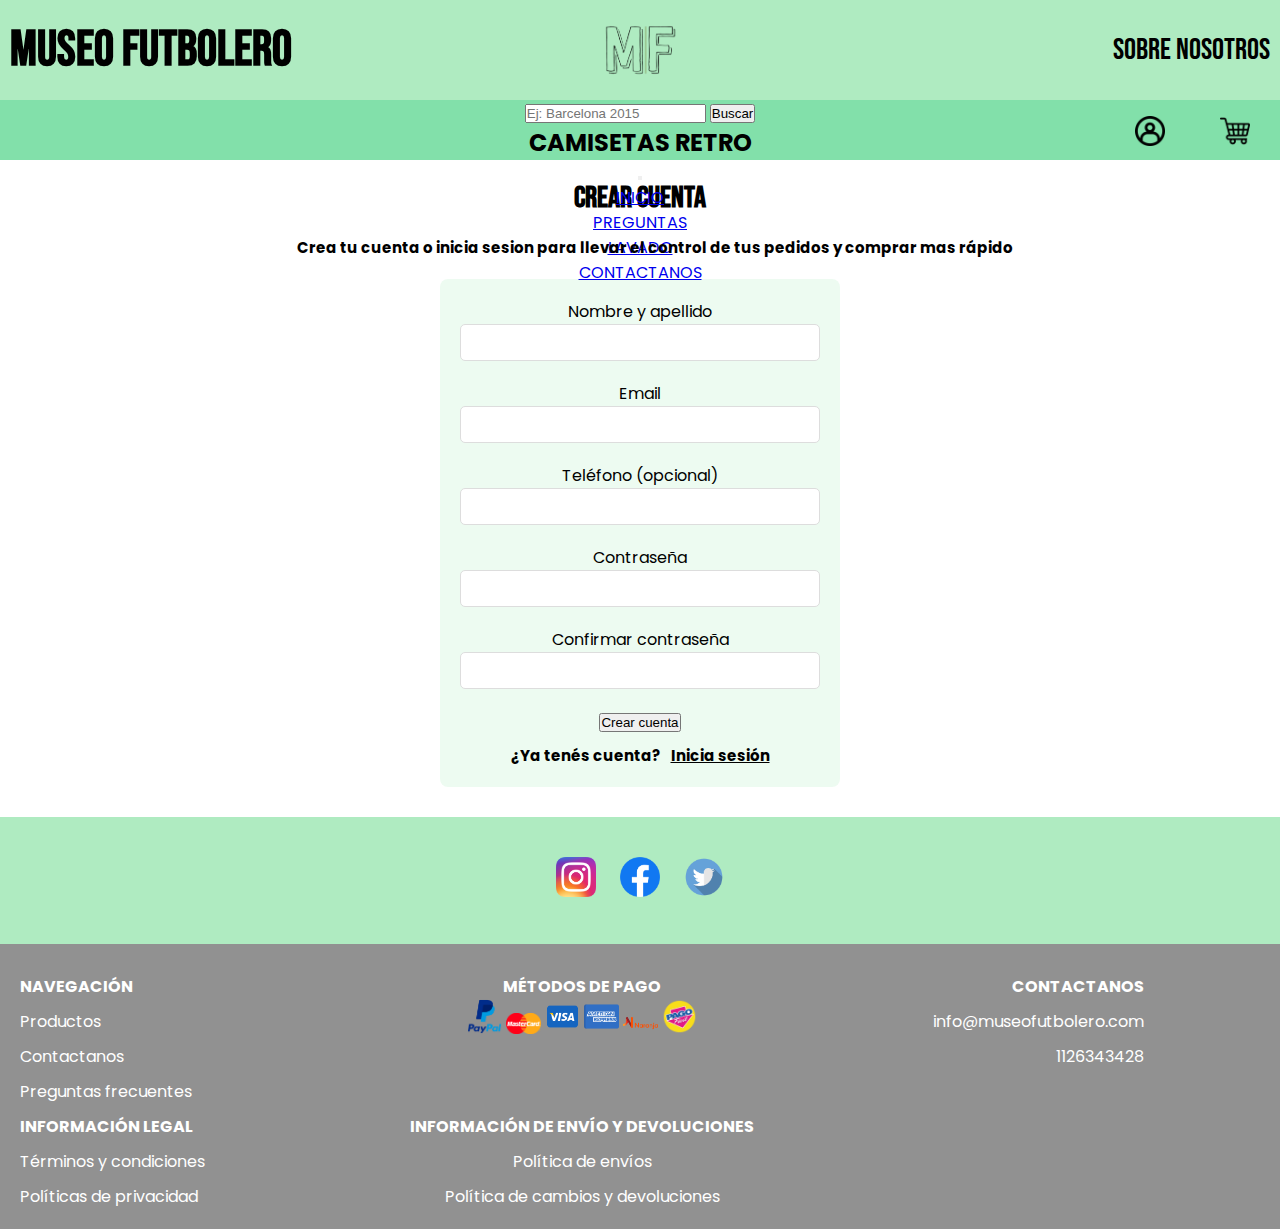
<file: pages/cuenta.html>
<!DOCTYPE html>
<html lang="en">
<head>
    <meta charset="UTF-8">
    <meta name="viewport" content="width=device-width, initial-scale=1.0">
    <title>Registro de cuenta</title>
    <link rel="stylesheet" href="../stylescss/style.css">
    <link href="https://fonts.googleapis.com/css2?family=Bebas+Neue&display=swap" rel="stylesheet">
    <link href="https://fonts.googleapis.com/css2?family=Poppins&display=swap" rel="stylesheet">
    <link href="https://cdn.jsdelivr.net/npm/bootstrap@5.3.6/dist/css/bootstrap.min.css" rel="stylesheet" integrity="sha384-4Q6Gf2aSP4eDXB8Miphtr37CMZZQ5oXLH2yaXMJ2w8e2ZtHTl7GptT4jmndRuHDT" crossorigin="anonymous">
</head>
<body>
    <body>
        <header>
            <!-- Nombre y logo de la web -->
            <div class="contenedor-encabezado">
                <h1 class="titulo">MUSEO FUTBOLERO</h1>
                <a href="../index.html">
                <img src="../img/logo.png" alt="Logo" class="logo">
                </a>
                <div class="links-derecha">
                <a class="texto-nosotros" href="sobre-nosotros.html">SOBRE NOSOTROS</a>
                </div>
            </div>
            <!-- Barra de navegacion, cuenta y carrit-->
        <div class="barra-cuenta-carrito">
            <div class="contenedor-barra-busqueda">
            <div class="contenedor-barra">
<nav class="navbar bg-rgb(130, 224, 170) mt-2 p-1">
<div class="container-fluid">
    <form class="d-flex" role="search">
    <input class="form-control me-2" type="search" placeholder="Ej: Barcelona 2015" aria-label="Search"/>
<button type="button" class="btn btn-success">Buscar</button>
    </form>
</div>
</nav>
                <div class="cuenta-compras">
                <a class="a-cuenta-compras" href="">
                    <img class="inicio-sesion" src="../img/13957.png" alt="Inicio-de-sesion"></a>
                <a class="a-cuenta-compras" href="">
                    <img class="carro-compras" src="../img/carrito-de-compras.png" alt="Carro-de-compras"></a>
                </div>
                </div>
            </div>
<nav class="navbar navbar-expand-lg bg-success navbar-dark p-1">
<div class="container-fluid">
    <h2 class="text-light">
        CAMISETAS RETRO
    </h2>
    <button class="navbar-toggler" type="button" data-bs-toggle="collapse" data-bs-target="#menuPrincipal" aria-controls="menuPrincipal" aria-expanded="false" aria-label="Toggle navigation">
    <span class="navbar-toggler-icon"></span>
    </button>

    <div class="collapse navbar-collapse" id="menuPrincipal">
    <ul class="navbar-nav ms-auto mb-2 mb-lg-0">
        <li class="nav-item"><a class="nav-link text-light" href="../index.html">INICIO</a></li>
        <li class="nav-item"><a class="nav-link text-light" href="preguntas-frecuentes.html">PREGUNTAS</a></li>
        <li class="nav-item"><a class="nav-link text-light" href="lavado-recomendado.html">LAVADO</a></li>
        <li class="nav-item"><a class="nav-link text-light" href="contactanos.html">CONTACTANOS</a></li>
    </ul>
    </div>
</div>
</nav>
        </header>
        <main>
            <h2 class="h2-cuenta mt-5">CREAR CUENTA</h2>
            <p class="p-cuenta">Crea tu cuenta o inicia sesion para llevar el control de tus pedidos y comprar mas rápido</p>
            <section>
                <div class="div-cuenta">
            <form action="info@museofutbolero.com" method="post">
                <label for="nombre-apellido">Nombre y apellido</label>
                <input class="input-cuenta" type="text" id="nombre-apellido" required> 
                <label for="email">Email</label>
                <input class="input-cuenta" type="email" name="email" id="email" required>
                <label for="telefono">Teléfono (opcional)</label>
                <input class="input-cuenta" type="text" id="telefono">
                <label for="contraseña">Contraseña</label>
                <input class="input-cuenta" type="password" name="contraseña" id="contraseña" required>
                <label for="contraseña">Confirmar contraseña</label>
                <input class="input-cuenta" type="password" name="contraseña" id="contraseña" required>
                <button type="button" class="btn btn-success w-100">Crear cuenta</button>
                <h3 class="h3-cuenta">¿Ya tenés cuenta?<a class="enlace-inicar-sesion" href="inicio-sesion.html">Inicia sesión</a></h3>
                </div>
                </section>
        </main>
        <footer>
            <!-- Redes sociales -->
            <div class="redes-sociales">
                <a class="a-redes" href="https://www.instagram.com/museo.futbolero/?hl=es-la">
                    <img class="instagram" src="../img/INSTAGRAM.png" alt="Logo-de-instagram">
                </a>
                <a class="a-redes" href="https://www.facebook.com/museodelfutbolpasion/?locale=es_LA">
                    <img class="facebook" src="../img/FACEBOOK.png" alt="Logo-de-Facebook">
                </a>
                <a class="a-redes" href="https://x.com/i/flow/login?redirect_after_login=%2Fmuseoyfutbol">
                    <img class="twitter" src="../img/TWITTER.png" alt="Logo-de-twitter">
                </a>
            </div>
            <section class="footer">
                <!-- Navegación -->
                <nav>
                    <h4 class="navegacion">NAVEGACIÓN</h4>
                    <ul>
                        <li class="lista-navegacion"><a class="links-navegacion" href="../index.html">Productos</a></li>
                        <li class="lista-navegacion"><a class="links-navegacion" href="contactanos.html">Contactanos</a></li>
                        <li class="lista-navegacion"><a class="links-navegacion" href="preguntas-frecuentes.html">Preguntas frecuentes</a></li>
                    </ul>
                </nav>
        
                <!-- Métodos de pago -->
                <nav>
                    <h4 class="metodos-pago">MÉTODOS DE PAGO</h4>
                    <div class="div-medios-pago">
                    <img class="logo-pago" src="../img/Paypal_2014_logo.png" alt="Logo-de-PayPal">
                    <img class="logo-pago" src="../img/MasterCard_early_1990s_logo.png" alt="Logo-de-Mastercard">
                    <img class="logo-pago" src="../img/visa.png" alt="Logo-de-Visa">
                    <img class="logo-pago" src="../img/amex.png" alt="Logo-de-American-Express">
                    <img class="logo-pago" src="../img/Logo_Naranja.png" alt="Logo-de-Naranja">
                    <img class="logo-pago" src="../img/pago-facil-2019-logo-png_seeklogo-349244.png" alt="Logo-de-PagoFacil">
                    </div>
                </nav>
                <!-- Contacto -->
                <nav class="contacto">
                    <h4 class="estilo-contacto">CONTACTANOS</h4>
                    <a class="mail-tel" href="mailto:info@museofutbolero.com">info@museofutbolero.com</a>
                    <a class="mail-tel" href="tel:+1126343428">1126343428</a>
                </nav>
        
                <!-- Información legal -->
                <nav>
                    <h4 class="info-legal">INFORMACIÓN LEGAL</h4>
                    <ul>
                        <li class="li-info-legal"><a class="a-info-legal" href="">Términos y condiciones</a></li>
                        <li class="li-info-legal"><a class="a-info-legal" href="">Políticas de privacidad</a></li>
                    </ul>
                </nav>
        
                <!-- Envíos y devoluciones -->
                <nav>
                    <h4 class="info-envio">INFORMACIÓN DE ENVÍO Y DEVOLUCIONES</h4>
                    <ul>
                        <li class="li-envios"><a class="a-envios" href="">Política de envíos</a></li>
                        <li class="li-envios"><a class="a-envios" href="">Política de cambios y devoluciones</a></li>
                    </ul>
                </nav>
            </section>
        </footer>
        <script src="https://cdn.jsdelivr.net/npm/bootstrap@5.3.6/dist/js/bootstrap.bundle.min.js" integrity="sha384-j1CDi7MgGQ12Z7Qab0qlWQ/Qqz24Gc6BM0thvEMVjHnfYGF0rmFCozFSxQBxwHKO" crossorigin="anonymous"></script>
</body>
</html>
</file>
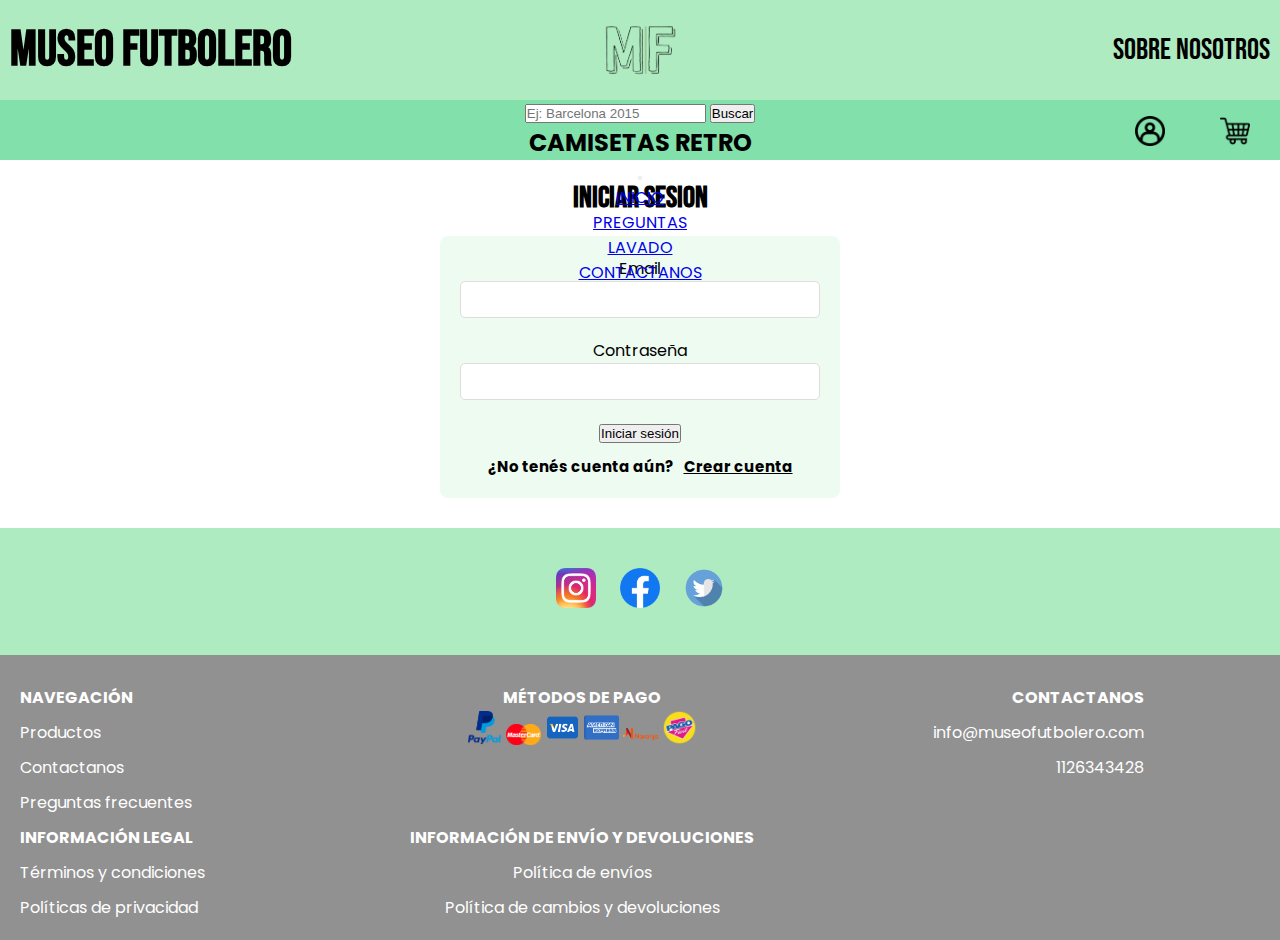
<file: pages/inicio-sesion.html>
<!DOCTYPE html>
<html lang="en">
<head>
    <meta charset="UTF-8">
    <meta name="viewport" content="width=device-width, initial-scale=1.0">
    <meta name="description" content="Camisetas retro de fútbol clásicas de Argentina, Europa y más.">
    <meta name="keywords" content="camisetas retro, fútbol, messi, maradona, batistuta, vintage">
    <title>Inicio de sesion</title>
    <link rel="stylesheet" href="../stylescss/style.css">
    <link href="https://fonts.googleapis.com/css2?family=Bebas+Neue&display=swap" rel="stylesheet">
    <link href="https://fonts.googleapis.com/css2?family=Poppins&display=swap" rel="stylesheet">
    <link href="https://cdn.jsdelivr.net/npm/bootstrap@5.3.6/dist/css/bootstrap.min.css" rel="stylesheet" integrity="sha384-4Q6Gf2aSP4eDXB8Miphtr37CMZZQ5oXLH2yaXMJ2w8e2ZtHTl7GptT4jmndRuHDT" crossorigin="anonymous">
</head>
<body>
    <header>
        <!-- Nombre y logo de la web -->
        <div class="contenedor-encabezado">
            <h1 class="titulo">MUSEO FUTBOLERO</h1>
            <a href="../index.html">
            <img src="../img/logo.png" alt="Logo" class="logo">
            </a>
            <div class="links-derecha">
            <a class="texto-nosotros" href="sobre-nosotros.html">SOBRE NOSOTROS</a>
            </div>
        </div>
        <!-- Barra de navegacion, cuenta y carrit-->
        <div class="barra-cuenta-carrito">
            <div class="contenedor-barra-busqueda">
            <div class="contenedor-barra">
<nav class="navbar bg-rgb(130, 224, 170) mt-2 p-1">
<div class="container-fluid">
    <form class="d-flex" role="search">
    <input class="form-control me-2" type="search" placeholder="Ej: Barcelona 2015" aria-label="Search"/>
<button type="button" class="btn btn-success">Buscar</button>
    </form>
</div>
</nav>
            <div class="cuenta-compras">
            <a class="a-cuenta-compras" href="cuenta.html">
                <img class="inicio-sesion" src="../img/13957.png" alt="Inicio-de-sesion"></a>
            <a class="a-cuenta-compras" href="">
                <img class="carro-compras" src="../img/carrito-de-compras.png" alt="Carro-de-compras"></a>
            </div>
            </div>
        </div>
<nav class="navbar navbar-expand-lg bg-success navbar-dark p-1">
<div class="container-fluid">
    <h2 class="text-light">
        CAMISETAS RETRO
    </h2>
    <button class="navbar-toggler" type="button" data-bs-toggle="collapse" data-bs-target="#menuPrincipal" aria-controls="menuPrincipal" aria-expanded="false" aria-label="Toggle navigation">
    <span class="navbar-toggler-icon"></span>
    </button>

    <div class="collapse navbar-collapse" id="menuPrincipal">
    <ul class="navbar-nav ms-auto mb-2 mb-lg-0">
        <li class="nav-item"><a class="nav-link text-light" href="../index.html">INICIO</a></li>
        <li class="nav-item"><a class="nav-link text-light" href="preguntas-frecuentes.html">PREGUNTAS</a></li>
        <li class="nav-item"><a class="nav-link text-light" href="lavado-recomendado.html">LAVADO</a></li>
        <li class="nav-item"><a class="nav-link text-light" href="contactanos.html">CONTACTANOS</a></li>
    </ul>
    </div>
</div>
</nav>
    </header>
    <main>
        <h2 class="h2-inicio-sesion mt-5">INICIAR SESION</h2>
        <section>
            <div class="div-inicio-sesion">
        <form action="info@museofutbolero.com" method="post">
            <label for="email">Email</label>
            <input class="input-inicio-sesion" type="email" name="email" id="email" required>
            <label for="contraseña">Contraseña</label>
            <input class="input-inicio-sesion" type="password" name="contraseña" id="contraseña" required>
            <button type="button" class="btn btn-success w-100">Iniciar sesión</button>
            <h3 class="h3-inicio-sesion">¿No tenés cuenta aún?<a class="enlace-inicio-sesion" href="cuenta.html">Crear cuenta</a></h3>
            </div>
            </section>
    </main>
    <footer>
        <!-- Redes sociales -->
        <div class="redes-sociales">
            <a class="a-redes" href="https://www.instagram.com/museo.futbolero/?hl=es-la">
                <img class="instagram" src="../img/INSTAGRAM.png" alt="Logo-de-instagram">
            </a>
            <a class="a-redes" href="https://www.facebook.com/museodelfutbolpasion/?locale=es_LA">
                <img class="facebook" src="../img/FACEBOOK.png" alt="Logo-de-Facebook">
            </a>
            <a class="a-redes" href="https://x.com/i/flow/login?redirect_after_login=%2Fmuseoyfutbol">
                <img class="twitter" src="../img/TWITTER.png" alt="Logo-de-twitter">
            </a>
        </div>
        <section class="footer">
            <!-- Navegación -->
            <nav>
                <h4 class="navegacion">NAVEGACIÓN</h4>
                <ul>
                        <li class="lista-navegacion"><a class="links-navegacion" href="../index.html">Productos</a></li>
                        <li class="lista-navegacion"><a class="links-navegacion" href="contactanos.html">Contactanos</a></li>
                        <li class="lista-navegacion"><a class="links-navegacion" href="preguntas-frecuentes.html">Preguntas frecuentes</a></li>
                </ul>
            </nav>
    
            <!-- Métodos de pago -->
            <nav>
                <h4 class="metodos-pago">MÉTODOS DE PAGO</h4>
                <div class="div-medios-pago">
                <img class="logo-pago" src="../img/Paypal_2014_logo.png" alt="Logo-de-PayPal">
                <img class="logo-pago" src="../img/MasterCard_early_1990s_logo.png" alt="Logo-de-Mastercard">
                <img class="logo-pago" src="../img/visa.png" alt="Logo-de-Visa">
                <img class="logo-pago" src="../img/amex.png" alt="Logo-de-American-Express">
                <img class="logo-pago" src="../img/Logo_Naranja.png" alt="Logo-de-Naranja">
                <img class="logo-pago" src="../img/pago-facil-2019-logo-png_seeklogo-349244.png" alt="Logo-de-PagoFacil">
                </div>
            </nav>
            <!-- Contacto -->
            <nav class="contacto">
                <h4 class="estilo-contacto">CONTACTANOS</h4>
                <a class="mail-tel" href="mailto:info@museofutbolero.com">info@museofutbolero.com</a>
                <a class="mail-tel" href="tel:+1126343428">1126343428</a>
            </nav>
    
            <!-- Información legal -->
            <nav>
                <h4 class="info-legal">INFORMACIÓN LEGAL</h4>
                <ul>
                    <li class="li-info-legal"><a class="a-info-legal" href="">Términos y condiciones</a></li>
                    <li class="li-info-legal"><a class="a-info-legal" href="">Políticas de privacidad</a></li>
                </ul>
            </nav>
    
            <!-- Envíos y devoluciones -->
            <nav>
                <h4 class="info-envio">INFORMACIÓN DE ENVÍO Y DEVOLUCIONES</h4>
                <ul>
                    <li class="li-envios"><a class="a-envios" href="">Política de envíos</a></li>
                    <li class="li-envios"><a class="a-envios" href="">Política de cambios y devoluciones</a></li>
                </ul>
            </nav>
        </section>
    </footer>
    <script src="https://cdn.jsdelivr.net/npm/bootstrap@5.3.6/dist/js/bootstrap.bundle.min.js" integrity="sha384-j1CDi7MgGQ12Z7Qab0qlWQ/Qqz24Gc6BM0thvEMVjHnfYGF0rmFCozFSxQBxwHKO" crossorigin="anonymous"></script>
</body>
</html>
</file>
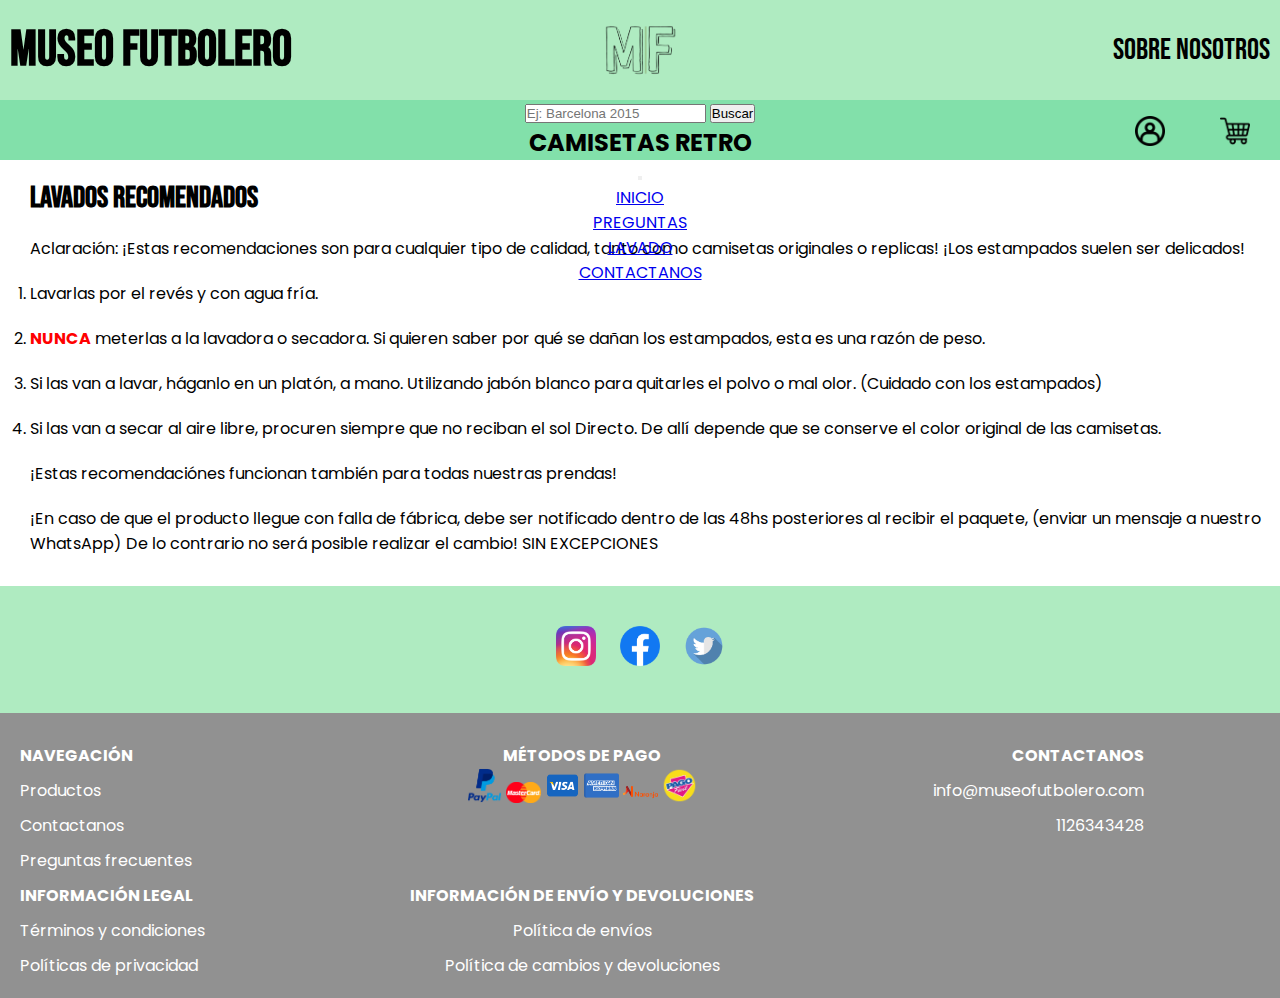
<file: pages/lavado-recomendado.html>
<!DOCTYPE html>
<html lang="en">
<head>
    <meta charset="UTF-8">
    <meta name="viewport" content="width=device-width, initial-scale=1.0">
    <title>Lavado recomendado</title>
    <link rel="stylesheet" href="/stylescss/style.css">
    <link href="https://fonts.googleapis.com/css2?family=Bebas+Neue&display=swap" rel="stylesheet">
    <link href="https://fonts.googleapis.com/css2?family=Poppins&display=swap" rel="stylesheet">
    <link href="https://cdn.jsdelivr.net/npm/bootstrap@5.3.6/dist/css/bootstrap.min.css" rel="stylesheet" integrity="sha384-4Q6Gf2aSP4eDXB8Miphtr37CMZZQ5oXLH2yaXMJ2w8e2ZtHTl7GptT4jmndRuHDT" crossorigin="anonymous">
</head>
<body>
    <header>
        <!-- Nombre y logo de la web -->
        <div class="contenedor-encabezado">
            <h1 class="titulo">MUSEO FUTBOLERO</h1>
            <a href="/index.html">
            <img src="/img/logo.png" alt="Logo" class="logo">
            </a>
            <div class="links-derecha">
            <a class="texto-nosotros" href="/pages/sobre-nosotros.html">SOBRE NOSOTROS</a>
            </div>
        </div>
        <div class="barra-cuenta-carrito">
            <div class="contenedor-barra-busqueda">
            <div class="contenedor-barra">
<nav class="navbar bg-rgb(130, 224, 170) mt-2 p-1">
<div class="container-fluid">
    <form class="d-flex" role="search">
    <input class="form-control me-2" type="search" placeholder="Ej: Barcelona 2015" aria-label="Search"/>
<button type="button" class="btn btn-success">Buscar</button>
    </form>
</div>
</nav>
            <div class="cuenta-compras">
            <a class="a-cuenta-compras" href="/pages/cuenta.html">
                <img class="inicio-sesion" src="../img/13957.png" alt="Inicio-de-sesion"></a>
            <a class="a-cuenta-compras" href="">
                <img class="carro-compras" src="../img/carrito-de-compras.png" alt="Carro-de-compras"></a>
            </div>
            </div>
        </div>
<nav class="navbar navbar-expand-lg bg-success navbar-dark p-1">
<div class="container-fluid">
    <h2 class="text-light">
        CAMISETAS RETRO
    </h2>
    <button class="navbar-toggler" type="button" data-bs-toggle="collapse" data-bs-target="#menuPrincipal" aria-controls="menuPrincipal" aria-expanded="false" aria-label="Toggle navigation">
    <span class="navbar-toggler-icon"></span>
    </button>

    <div class="collapse navbar-collapse" id="menuPrincipal">
    <ul class="navbar-nav ms-auto mb-2 mb-lg-0">
        <li class="nav-item"><a class="nav-link text-light" href="../index.html">INICIO</a></li>
        <li class="nav-item"><a class="nav-link text-light" href="/pages/preguntas-frecuentes.html">PREGUNTAS</a></li>
        <li class="nav-item"><a class="nav-link text-light" href="/pages/lavado-recomendado.html">LAVADO</a></li>
        <li class="nav-item"><a class="nav-link text-light" href="/pages/contactanos.html">CONTACTANOS</a></li>
    </ul>
    </div>
</div>
</nav>
    </header>
    <main>
        <h2 class="h2-lavados mt-5">LAVADOS RECOMENDADOS</h2>
        <p class="p-lavados">Aclaración: ¡Estas recomendaciones son para cualquier tipo de calidad, tanto como camisetas originales o replicas! ¡Los estampados suelen ser delicados! </p>
        <div>
            <ol>
                <li class="li-lavados">Lavarlas por el revés y con agua fría.</li>
                <li class="li-lavados"><span class="span-lavados">NUNCA</span> meterlas a la lavadora o secadora. Si quieren saber por qué se dañan los estampados, esta es una razón de peso.</li>
                <li class="li-lavados">Si las van a lavar, háganlo en un platón, a mano. Utilizando jabón blanco para quitarles el polvo o mal olor. (Cuidado con los estampados)</li>
                <li class="li-lavados"> Si las van a secar al aire libre, procuren siempre que no reciban el sol Directo. De allí depende que se conserve el color original de las camisetas.</li>
            </ol>
        </div>
        <p class="p-lavados">¡Estas recomendaciónes funcionan también para todas nuestras prendas! </p>
        <p class="p-lavados">¡En caso de que el producto llegue con falla de fábrica, debe ser notificado dentro de las 48hs posteriores al recibir el paquete, (enviar un mensaje a nuestro WhatsApp) De lo contrario no será posible realizar el cambio! SIN EXCEPCIONES</p>
    </main>
    <footer>
        <!-- Redes sociales -->
        <div class="redes-sociales">
            <a class="a-redes" href="https://www.instagram.com/museo.futbolero/?hl=es-la">
                <img class="instagram" src="../img/INSTAGRAM.png" alt="Logo-de-instagram">
            </a>
            <a class="a-redes" href="https://www.facebook.com/museodelfutbolpasion/?locale=es_LA">
                <img class="facebook" src="../img/FACEBOOK.png" alt="Logo-de-Facebook">
            </a>
            <a class="a-redes" href="https://x.com/i/flow/login?redirect_after_login=%2Fmuseoyfutbol">
                <img class="twitter" src="../img/TWITTER.png" alt="Logo-de-twitter">
            </a>
        </div>
        <section class="footer">
            <!-- Navegación -->
            <nav>
                <h4 class="navegacion">NAVEGACIÓN</h4>
                <ul>
                    <li class="lista-navegacion"><a class="links-navegacion" href="/index.html">Productos</a></li>
                    <li class="lista-navegacion"><a class="links-navegacion" href="/pages/contactanos.html">Contactanos</a></li>
                    <li class="lista-navegacion"><a class="links-navegacion" href="/pages/preguntas-frecuentes.html">Preguntas frecuentes</a></li>
                </ul>
            </nav>
    
            <!-- Métodos de pago -->
            <nav>
                <h4 class="metodos-pago">MÉTODOS DE PAGO</h4>
                <div class="div-medios-pago">
                <img class="logo-pago" src="../img/Paypal_2014_logo.png" alt="Logo-de-PayPal">
                <img class="logo-pago" src="../img/MasterCard_early_1990s_logo.png" alt="Logo-de-Mastercard">
                <img class="logo-pago" src="../img/visa.png" alt="Logo-de-Visa">
                <img class="logo-pago" src="../img/amex.png" alt="Logo-de-American-Express">
                <img class="logo-pago" src="../img/Logo_Naranja.png" alt="Logo-de-Naranja">
                <img class="logo-pago" src="../img/pago-facil-2019-logo-png_seeklogo-349244.png" alt="Logo-de-PagoFacil">
                </div>
            </nav>
            <!-- Contacto -->
            <nav class="contacto">
                <h4 class="estilo-contacto">CONTACTANOS</h4>
                <a class="mail-tel" href="mailto:info@museofutbolero.com">info@museofutbolero.com</a>
                <a class="mail-tel" href="tel:+1126343428">1126343428</a>
            </nav>
    
            <!-- Información legal -->
            <nav>
                <h4 class="info-legal">INFORMACIÓN LEGAL</h4>
                <ul>
                    <li class="li-info-legal"><a class="a-info-legal" href="">Términos y condiciones</a></li>
                    <li class="li-info-legal"><a class="a-info-legal" href="">Políticas de privacidad</a></li>
                </ul>
            </nav>
    
            <!-- Envíos y devoluciones -->
            <nav>
                <h4 class="info-envio">INFORMACIÓN DE ENVÍO Y DEVOLUCIONES</h4>
                <ul>
                    <li class="li-envios"><a class="a-envios" href="">Política de envíos</a></li>
                    <li class="li-envios"><a class="a-envios" href="">Política de cambios y devoluciones</a></li>
                </ul>
            </nav>
        </section>
    </footer>
    <script src="https://cdn.jsdelivr.net/npm/bootstrap@5.3.6/dist/js/bootstrap.bundle.min.js" integrity="sha384-j1CDi7MgGQ12Z7Qab0qlWQ/Qqz24Gc6BM0thvEMVjHnfYGF0rmFCozFSxQBxwHKO" crossorigin="anonymous"></script>
</body>
</html>
</file>
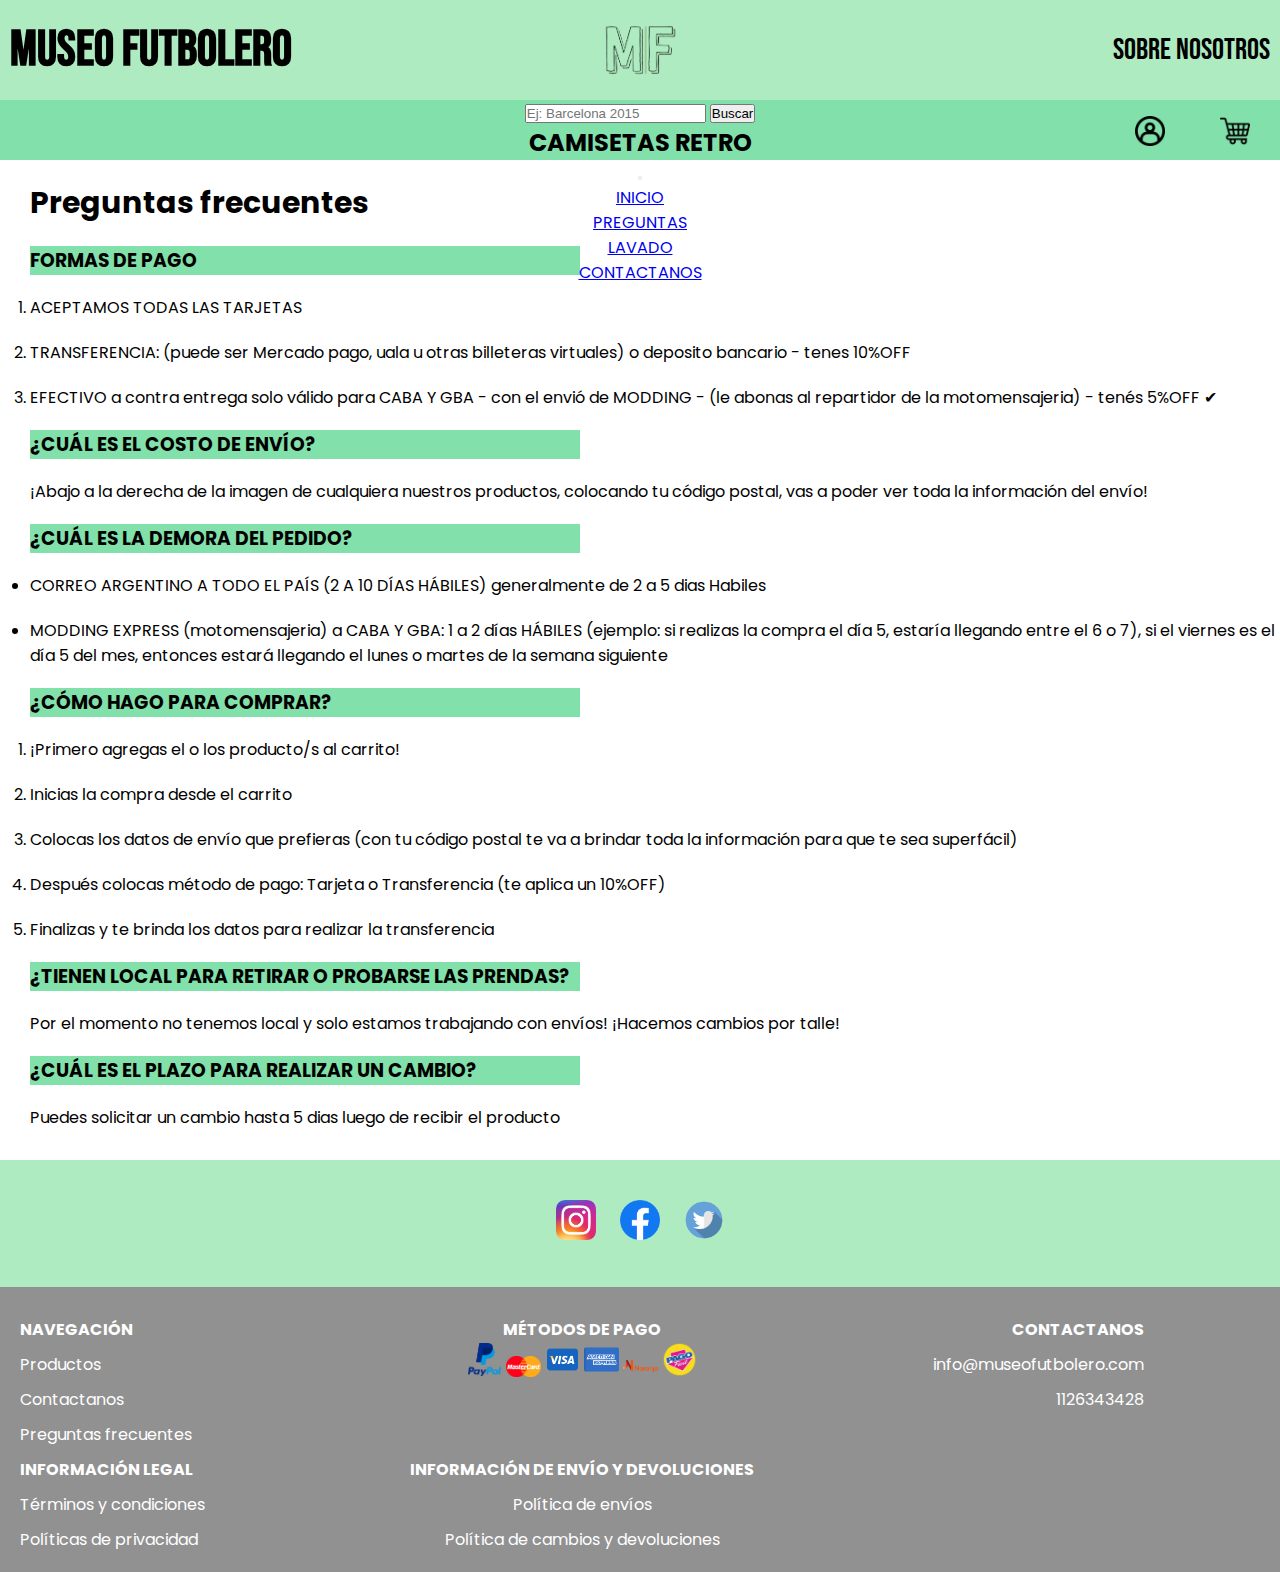
<file: pages/preguntas-frecuentes.html>
<!DOCTYPE html>
<html lang="en">
<head>
    <meta charset="UTF-8">
    <meta name="viewport" content="width=device-width, initial-scale=1.0">
    <title>Pregunta frecuentes</title>
    <link rel="stylesheet" href="../stylescss/style.css">
    <link href="https://fonts.googleapis.com/css2?family=Bebas+Neue&display=swap" rel="stylesheet">
    <link href="https://fonts.googleapis.com/css2?family=Poppins&display=swap" rel="stylesheet">
    <link href="https://cdn.jsdelivr.net/npm/bootstrap@5.3.6/dist/css/bootstrap.min.css" rel="stylesheet" integrity="sha384-4Q6Gf2aSP4eDXB8Miphtr37CMZZQ5oXLH2yaXMJ2w8e2ZtHTl7GptT4jmndRuHDT" crossorigin="anonymous">
</head>
<body>
    <header>
        <!-- Nombre y logo de la web -->
        <div class="contenedor-encabezado">
            <h1 class="titulo">MUSEO FUTBOLERO</h1>
            <a href="../index.html">
            <img src="../img/logo.png" alt="Logo" class="logo">
            </a>
            <div class="links-derecha">
            <a class="texto-nosotros" href="sobre-nosotros.html">SOBRE NOSOTROS</a>
            </div>
        </div>
        <div class="barra-cuenta-carrito">
            <div class="contenedor-barra-busqueda">
            <div class="contenedor-barra">
<nav class="navbar bg-rgb(130, 224, 170) mt-2 p-1">
<div class="container-fluid">
    <form class="d-flex" role="search">
    <input class="form-control me-2" type="search" placeholder="Ej: Barcelona 2015" aria-label="Search"/>
<button type="button" class="btn btn-success">Buscar</button>
    </form>
</div>
</nav>
            <div class="cuenta-compras">
            <a class="a-cuenta-compras" href="cuenta.html">
                <img class="inicio-sesion" src="../img/13957.png" alt="Inicio-de-sesion"></a>
            <a class="a-cuenta-compras" href="">
                <img class="carro-compras" src="../img/carrito-de-compras.png" alt="Carro-de-compras"></a>
            </div>
            </div>
        </div>
<nav class="navbar navbar-expand-lg bg-success navbar-dark p-1">
<div class="container-fluid">
    <h2 class="text-light">
        CAMISETAS RETRO
    </h2>
    <button class="navbar-toggler" type="button" data-bs-toggle="collapse" data-bs-target="#menuPrincipal" aria-controls="menuPrincipal" aria-expanded="false" aria-label="Toggle navigation">
    <span class="navbar-toggler-icon"></span>
    </button>

    <div class="collapse navbar-collapse" id="menuPrincipal">
    <ul class="navbar-nav ms-auto mb-2 mb-lg-0">
        <li class="nav-item"><a class="nav-link text-light" href="../index.html">INICIO</a></li>
        <li class="nav-item"><a class="nav-link text-light" href="preguntas-frecuentes.html">PREGUNTAS</a></li>
        <li class="nav-item"><a class="nav-link text-light" href="lavado-recomendado.html">LAVADO</a></li>
        <li class="nav-item"><a class="nav-link text-light" href="contactanos.html">CONTACTANOS</a></li>
    </ul>
    </div>
</div>
</nav>
    </header>
    <main>
        <section>
        <h2 class="h2-preguntas-frecuentes mt-5">Preguntas frecuentes</h2>
        <h3 class="h3-preguntas-frecuentes">FORMAS DE PAGO</h3>
        <div>
        <ol>
            <li class="li-pregutas-pago">ACEPTAMOS TODAS LAS TARJETAS</li>
            <li class="li-pregutas-pago">TRANSFERENCIA: (puede ser Mercado pago, uala u otras billeteras virtuales) o deposito bancario - tenes 10%OFF</li>
            <li class="li-pregutas-pago">EFECTIVO a contra entrega solo válido para CABA Y GBA - con el envió de MODDING - (le abonas al repartidor de la motomensajeria) - tenés 5%OFF ✔</li>
        </ol>
        </div>
        <h3 class="h3-preguntas-frecuentes"> ¿CUÁL ES EL COSTO DE ENVÍO?</h3>
        <p class="p-preguntas-frecuentes">¡Abajo a la derecha de la imagen de cualquiera nuestros productos, colocando tu código postal, vas a poder ver toda la información del envío!</p>
        <h3 class="h3-preguntas-frecuentes">¿CUÁL ES LA DEMORA DEL PEDIDO?</h3>
        <div>
            <ul>
                <li class="li-pregutas-pago">CORREO ARGENTINO A TODO EL PAÍS (2 A 10 DÍAS HÁBILES) generalmente de 2 a 5 dias Habiles</li>
                <li class="li-pregutas-pago">MODDING EXPRESS (motomensajeria) a CABA Y GBA: 1 a 2 días HÁBILES (ejemplo: si realizas la compra el día 5, estaría llegando entre el 6 o 7), si el viernes es el día 5 del mes, entonces estará llegando el lunes o martes de la semana siguiente</li>
            </ul>
        </div>
        <h3 class="h3-preguntas-frecuentes">¿CÓMO HAGO PARA COMPRAR?</h3>
        <div>
            <ol>
                <li class="li-pregutas-pago">¡Primero agregas el o los producto/s al carrito!</li>
                <li class="li-pregutas-pago">Inicias la compra desde el carrito</li>
                <li class="li-pregutas-pago">Colocas los datos de envío que prefieras (con tu código postal te va a brindar toda la información para que te sea superfácil)</li>
                <li class="li-pregutas-pago">Después colocas método de pago: Tarjeta o Transferencia (te aplica un 10%OFF)</li>
                <li class="li-pregutas-pago">Finalizas y te brinda los datos para realizar la transferencia</li>
            </ol>
        </div>
        <h3 class="h3-preguntas-frecuentes">¿TIENEN LOCAL PARA RETIRAR O PROBARSE LAS PRENDAS?</h3>
        <p class="p-preguntas-frecuentes">Por el momento no tenemos local y solo estamos trabajando con envíos! ¡Hacemos cambios por talle!</p>
        <h3 class="h3-preguntas-frecuentes">¿CUÁL ES EL PLAZO PARA REALIZAR UN CAMBIO?</h3>
        <p class="p-preguntas-frecuentes">Puedes solicitar un cambio hasta 5 dias luego de recibir el producto</p>
        </section>
    </main>
    <footer>
        <!-- Redes sociales -->
        <div class="redes-sociales">
            <a class="a-redes" href="https://www.instagram.com/museo.futbolero/?hl=es-la">
                <img class="instagram" src="../img/INSTAGRAM.png" alt="Logo-de-instagram">
            </a>
            <a class="a-redes" href="https://www.facebook.com/museodelfutbolpasion/?locale=es_LA">
                <img class="facebook" src="../img/FACEBOOK.png" alt="Logo-de-Facebook">
            </a>
            <a class="a-redes" href="https://x.com/i/flow/login?redirect_after_login=%2Fmuseoyfutbol">
                <img class="twitter" src="../img/TWITTER.png" alt="Logo-de-twitter">
            </a>
        </div>
        <section class="footer">
            <!-- Navegación -->
            <nav>
                <h4 class="navegacion">NAVEGACIÓN</h4>
                <ul>
                        <li class="lista-navegacion"><a class="links-navegacion" href="../index.html">Productos</a></li>
                        <li class="lista-navegacion"><a class="links-navegacion" href="contactanos.html">Contactanos</a></li>
                        <li class="lista-navegacion"><a class="links-navegacion" href="preguntas-frecuentes.html">Preguntas frecuentes</a></li>
                </ul>
            </nav>
    
            <!-- Métodos de pago -->
            <nav>
                <h4 class="metodos-pago">MÉTODOS DE PAGO</h4>
                <div class="div-medios-pago">
                <img class="logo-pago" src="../img/Paypal_2014_logo.png" alt="Logo-de-PayPal">
                <img class="logo-pago" src="../img/MasterCard_early_1990s_logo.png" alt="Logo-de-Mastercard">
                <img class="logo-pago" src="../img/visa.png" alt="Logo-de-Visa">
                <img class="logo-pago" src="../img/amex.png" alt="Logo-de-American-Express">
                <img class="logo-pago" src="../img/Logo_Naranja.png" alt="Logo-de-Naranja">
                <img class="logo-pago" src="../img/pago-facil-2019-logo-png_seeklogo-349244.png" alt="Logo-de-PagoFacil">
                </div>
            </nav>
            <!-- Contacto -->
            <nav class="contacto">
                <h4 class="estilo-contacto">CONTACTANOS</h4>
                <a class="mail-tel" href="mailto:info@museofutbolero.com">info@museofutbolero.com</a>
                <a class="mail-tel" href="tel:+1126343428">1126343428</a>
            </nav>
    
            <!-- Información legal -->
            <nav>
                <h4 class="info-legal">INFORMACIÓN LEGAL</h4>
                <ul>
                    <li class="li-info-legal"><a class="a-info-legal" href="">Términos y condiciones</a></li>
                    <li class="li-info-legal"><a class="a-info-legal" href="">Políticas de privacidad</a></li>
                </ul>
            </nav>
    
            <!-- Envíos y devoluciones -->
            <nav>
                <h4 class="info-envio">INFORMACIÓN DE ENVÍO Y DEVOLUCIONES</h4>
                <ul>
                    <li class="li-envios"><a class="a-envios" href="">Política de envíos</a></li>
                    <li class="li-envios"><a class="a-envios" href="">Política de cambios y devoluciones</a></li>
                </ul>
            </nav>
        </section>
    </footer>
    <script src="https://cdn.jsdelivr.net/npm/bootstrap@5.3.6/dist/js/bootstrap.bundle.min.js" integrity="sha384-j1CDi7MgGQ12Z7Qab0qlWQ/Qqz24Gc6BM0thvEMVjHnfYGF0rmFCozFSxQBxwHKO" crossorigin="anonymous"></script>
</body>
</html>
</file>
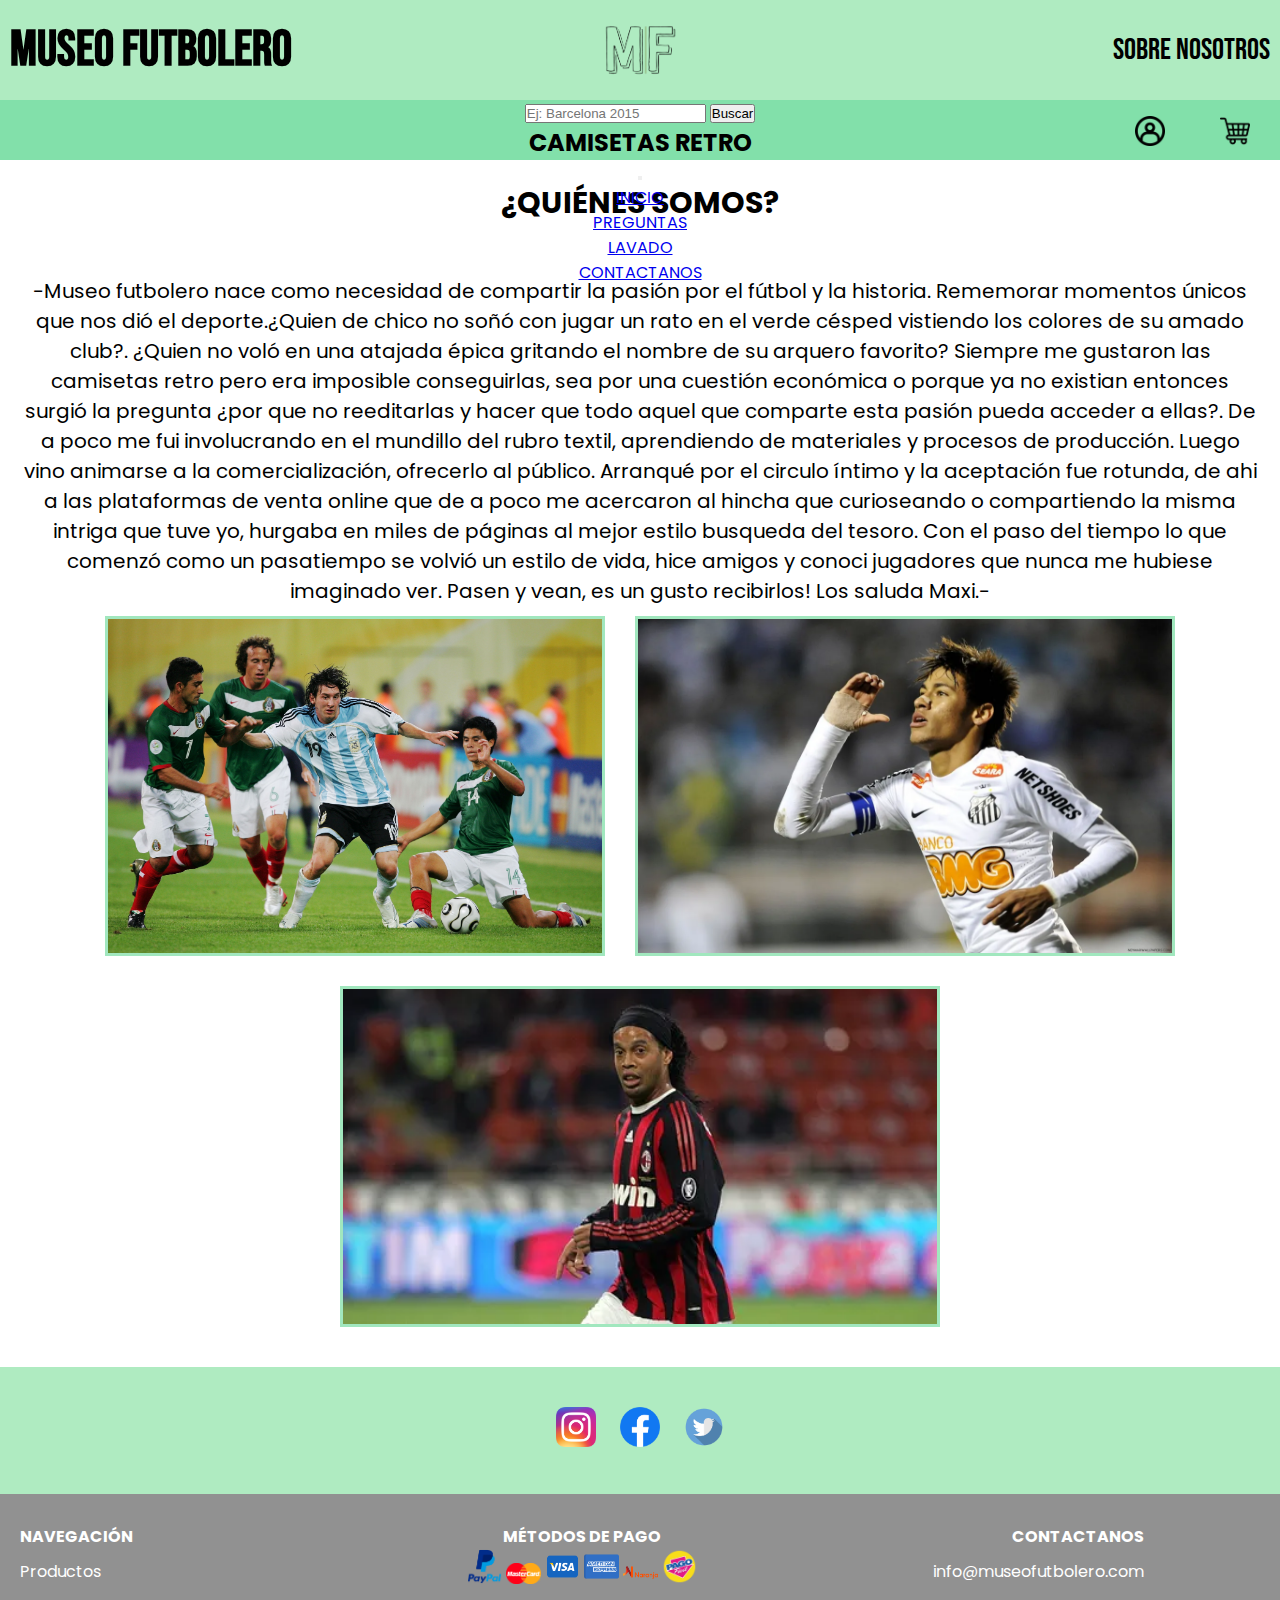
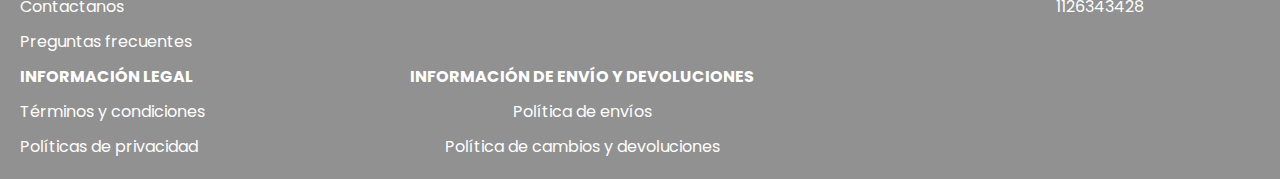
<file: pages/sobre-nosotros.html>
<!DOCTYPE html>
<html lang="en">
<head>
    <meta charset="UTF-8">
    <meta name="viewport" content="width=device-width, initial-scale=1.0">
    <title>Sobre nosotros</title>
    <link rel="stylesheet" href="../stylescss/style.css">
    <link href="https://fonts.googleapis.com/css2?family=Bebas+Neue&display=swap" rel="stylesheet">
    <link href="https://fonts.googleapis.com/css2?family=Poppins&display=swap" rel="stylesheet">
    <link href="https://cdn.jsdelivr.net/npm/bootstrap@5.3.6/dist/css/bootstrap.min.css" rel="stylesheet" integrity="sha384-4Q6Gf2aSP4eDXB8Miphtr37CMZZQ5oXLH2yaXMJ2w8e2ZtHTl7GptT4jmndRuHDT" crossorigin="anonymous">
</head>
<body>
    <header>
        <!-- Nombre y logo de la web -->
        <div class="contenedor-encabezado">
            <h1 class="titulo">MUSEO FUTBOLERO</h1>
            <a href="../index.html">
            <img src="../img/logo.png" alt="Logo" class="logo">
            </a>
            <div class="links-derecha">
            <a class="texto-nosotros" href="sobre-nosotros.html">SOBRE NOSOTROS</a>
            </div>
        </div>
        <div class="barra-cuenta-carrito">
            <div class="contenedor-barra-busqueda">
            <div class="contenedor-barra">
<nav class="navbar bg-rgb(130, 224, 170) mt-2 p-1">
<div class="container-fluid">
    <form class="d-flex" role="search">
    <input class="form-control me-2" type="search" placeholder="Ej: Barcelona 2015" aria-label="Search"/>
<button type="button" class="btn btn-success">Buscar</button>
    </form>
</div>
</nav>
            <div class="cuenta-compras">
            <a class="a-cuenta-compras" href="cuenta.html">
                <img class="inicio-sesion" src="../img/13957.png" alt="Inicio-de-sesion"></a>
            <a class="a-cuenta-compras" href="">
                <img class="carro-compras" src="../img/carrito-de-compras.png" alt="Carro-de-compras"></a>
            </div>
            </div>
        </div>
<nav class="navbar navbar-expand-lg bg-success navbar-dark p-1">
<div class="container-fluid">
    <h2 class="text-light">
        CAMISETAS RETRO
    </h2>
    <button class="navbar-toggler" type="button" data-bs-toggle="collapse" data-bs-target="#menuPrincipal" aria-controls="menuPrincipal" aria-expanded="false" aria-label="Toggle navigation">
    <span class="navbar-toggler-icon"></span>
    </button>

    <div class="collapse navbar-collapse" id="menuPrincipal">
    <ul class="navbar-nav ms-auto mb-2 mb-lg-0">
        <li class="nav-item"><a class="nav-link text-light" href="../index.html">INICIO</a></li>
        <li class="nav-item"><a class="nav-link text-light" href="preguntas-frecuentes.html">PREGUNTAS</a></li>
        <li class="nav-item"><a class="nav-link text-light" href="lavado-recomendado.html">LAVADO</a></li>
        <li class="nav-item"><a class="nav-link text-light" href="contactanos.html">CONTACTANOS</a></li>
    </ul>
    </div>
</div>
</nav>
    </header>
        <main>
            <h2 class="h2-sobre-nosotros mt-5">¿QUIÉNES SOMOS?</h2>
            <p class="p-sobre-nosotros">
                -Museo futbolero nace como necesidad de compartir la pasión por el fútbol y la historia. Rememorar momentos únicos que nos dió el deporte.¿Quien de chico no soñó con jugar un rato en el verde césped vistiendo los colores de su amado club?. ¿Quien no voló en una atajada épica gritando el nombre de su arquero favorito?

Siempre me gustaron las camisetas retro pero era imposible conseguirlas, sea por una cuestión económica o porque ya no existian entonces surgió la pregunta ¿por que no reeditarlas y hacer que todo aquel que comparte esta pasión pueda acceder a ellas?. 


De a poco me fui involucrando en el mundillo del rubro textil, aprendiendo de materiales y procesos de producción. Luego vino animarse a la comercialización, ofrecerlo al público. Arranqué por el circulo íntimo y la aceptación fue rotunda, de ahi a las plataformas de venta online que de a poco me acercaron al hincha que curioseando o compartiendo la misma intriga que tuve yo, hurgaba en miles de páginas al mejor estilo busqueda del tesoro.


Con el paso del tiempo lo que comenzó como un pasatiempo se volvió un estilo de vida, hice amigos y conoci jugadores que nunca me hubiese imaginado ver.

Pasen y vean, es un gusto recibirlos! Los saluda Maxi.-
            </p>
            <div class="div1-sobre-nosotros">
            <img class="imagen1-sobre-nosotros" src="../img/messi jugada 2006.jpg" alt="Messi en un partido con argentina en 2006">
            <img class="imagen2-sobre-nosotros" src="../img/neymar jugada 2011.jpg" alt="Foto de neymar en santos 2011">
            <img class="imagen3-sobre-nosotros" src="../img/ronaldinho jugada 2009.jpg" alt="Foto de ronaldinho en el milan 2009">
            </div>
        </main>
        <footer>
            <!-- Redes sociales -->
            <div class="redes-sociales">
                <a class="a-redes" href="https://www.instagram.com/museo.futbolero/?hl=es-la">
                    <img class="instagram" src="../img/INSTAGRAM.png" alt="Logo-de-instagram">
                </a>
                <a class="a-redes" href="https://www.facebook.com/museodelfutbolpasion/?locale=es_LA">
                    <img class="facebook" src="../img/FACEBOOK.png" alt="Logo-de-Facebook">
                </a>
                <a class="a-redes" href="https://x.com/i/flow/login?redirect_after_login=%2Fmuseoyfutbol">
                    <img class="twitter" src="../img/TWITTER.png" alt="Logo-de-twitter">
                </a>
            </div>
            <section class="footer">
                <!-- Navegación -->
                <nav>
                    <h4 class="navegacion">NAVEGACIÓN</h4>
                    <ul>
                        <li class="lista-navegacion"><a class="links-navegacion" href="../index.html">Productos</a></li>
                        <li class="lista-navegacion"><a class="links-navegacion" href="contactanos.html">Contactanos</a></li>
                        <li class="lista-navegacion"><a class="links-navegacion" href="preguntas-frecuentes.html">Preguntas frecuentes</a></li>
                    </ul>
                </nav>
        
                <!-- Métodos de pago -->
                <nav>
                    <h4 class="metodos-pago">MÉTODOS DE PAGO</h4>
                    <div class="div-medios-pago">
                    <img class="logo-pago" src="../img/Paypal_2014_logo.png" alt="Logo-de-PayPal">
                    <img class="logo-pago" src="../img/MasterCard_early_1990s_logo.png" alt="Logo-de-Mastercard">
                    <img class="logo-pago" src="../img/visa.png" alt="Logo-de-Visa">
                    <img class="logo-pago" src="../img/amex.png" alt="Logo-de-America- Express">
                    <img class="logo-pago" src="../img/Logo_Naranja.png" alt="Logo-de-Naranja">
                    <img class="logo-pago" src="../img/pago-facil-2019-logo-png_seeklogo-349244.png" alt="Logo-de-PagoFacil">
                    </div>
                </nav>
                <!-- Contacto -->
                <nav class="contacto">
                    <h4 class="estilo-contacto">CONTACTANOS</h4>
                    <a class="mail-tel" href="mailto:info@museofutbolero.com">info@museofutbolero.com</a>
                    <a class="mail-tel" href="tel:+1126343428">1126343428</a>
                </nav>
        
                <!-- Información legal -->
                <nav>
                    <h4 class="info-legal">INFORMACIÓN LEGAL</h4>
                    <ul>
                        <li class="li-info-legal"><a class="a-info-legal" href="">Términos y condiciones</a></li>
                        <li class="li-info-legal"><a class="a-info-legal" href="">Políticas de privacidad</a></li>
                    </ul>
                </nav>
        
                <!-- Envíos y devoluciones -->
                <nav>
                    <h4 class="info-envio">INFORMACIÓN DE ENVÍO Y DEVOLUCIONES</h4>
                    <ul>
                        <li class="li-envios"><a class="a-envios" href="">Política de envíos</a></li>
                        <li class="li-envios"><a class="a-envios" href="">Política de cambios y devoluciones</a></li>
                    </ul>
                </nav>
            </section>
        </footer>
        <script src="https://cdn.jsdelivr.net/npm/bootstrap@5.3.6/dist/js/bootstrap.bundle.min.js" integrity="sha384-j1CDi7MgGQ12Z7Qab0qlWQ/Qqz24Gc6BM0thvEMVjHnfYGF0rmFCozFSxQBxwHKO" crossorigin="anonymous"></script>
</body>
</html>
</file>
<file: stylescss/style.css>
/* RESET */
* {
margin: 0;
padding: 0;
box-sizing: border-box;
}
body {
font-family: 'Poppins', sans-serif;
}
/* Encabezado */
.contenedor-encabezado {
    height: 100px;
    position: relative;
    text-align: center;
    background-color: rgb(77, 211, 117, 0.452)
}
/* Logo */
.logo {
    height: 60px;
    margin-top: 20px;
    vertical-align: middle;
}
/* Título */
.titulo {
    position: absolute;
    left: 10px;
    top: 0;
    line-height: 100px;
    margin: 0;
    font-size: 50px;
    font-family: 'Bebas Neue', sans-serif;
}
/* Links (derecha) */
.links-derecha {
    position: absolute;
    right: 10px;
    top: 0;
    line-height: 100px;
    font-size: 15px;
}
.texto-nosotros {
    text-decoration: none;
    color: #000000;
    text-transform: uppercase;
    font-family: 'Bebas Neue', sans-serif;
    font-size: 30px;
}
/* Barra de búsqueda */
.barra-cuenta-carrito {
    position: relative;
    height: 60px;
    margin-top: 0px;
    text-align: center; 
    background-color: rgb(130, 224, 170)
}
.contenedor-barra {
    display: inline-block; 
}
/* Iconos */
.cuenta-compras {
    position: absolute;
    right: 10px;
    top: 0;
    height: 60px; 
    line-height: 60px;
}
.cuenta-compras img {
    width: 30px;
    height: auto;
    vertical-align: middle;
    margin-left: 10px;
}
.inicio-sesion {
    height: auto;
    width: 30px;
    margin-left: 10px;
    vertical-align: middle;
    margin-right: 30px;
}
.carro-compras {
    height: auto;
    width: 30px;
    margin-left: 10px;
    vertical-align: middle;
    margin-right: 20px;
}
.a-cuenta-compras {
    text-decoration: none;
}
/* Barra de ayudas */
.barra-importante {
    display: inline-block;
    margin-right: 20px;
}
.enlace-barra {
    text-decoration: none;
    color: white;
}
.fondo-barra {
    background-color: rgb(128, 139, 150);
    height: 35px;
    padding: 10px;
}
/* Filtros para ordenar */
.section-1 {
    position: relative;
}
/* CAMISETAS, PRECIO, COMPRAR */
.section-camisetas {
    text-align: center;
}
.div-camisetas {
display: flex;
flex-wrap: wrap;
justify-content: center;
gap: 20px;
margin-bottom: 20px;
}
.div-camisetas article {
width: 250px;
background-color: rgb(213, 245, 227);
padding: 10px;
box-sizing: border-box;
border: #40cf7c7e solid;
margin: 10px;
text-align: center;
border-radius: 10px;
}
.boton-camisetas {
    background-color: green;
    padding: 5px;
    color: white;
    border-radius: 5px;
    font-size: medium;
}
/* Camisetas */
.batistuta {
    height: auto;
    width: 200px;
    border-radius: 10px;
}
.messi-2015 {
    height: auto;
    width: 200px;
    border-radius: 10px;
}
.zidane-2006 {
    height: auto;
    width: 200px;
    border-radius: 10px;
}
.riquelme-2007 {
    height: auto;
    width: 200px;
    border-radius: 10px;
}
.neymar-2011 {
    height: auto;
    width: 200px;
    border-radius: 10px;
}
.redondo-1998 {
    height: auto;
    width: 200px;
    border-radius: 10px;
}
.torres-2008 {
    height: auto;
    width: 200px;
    border-radius: 10px;
}
.ronaldo-1998 {
    height: auto;
    width: 200px;
    border-radius: 10px;
}
.ronaldinho-2009 {
    height: auto;
    width: 200px;
    border-radius: 10px;
}
.maradona-1986 {
    height: auto;
    width: 200px;
    border-radius: 10px;
}
.ronaldo-2002 {
    height: auto;
    width: 200px;
    border-radius: 10px;
}
.messi-2006 {
    height: auto;
    width: 200px;
    border-radius: 10px;
}
.francescoli-1996 {
    height: auto;
    width: 200px;
    border-radius: 10px;
}
.cr7-2008 {
    height: auto;
    width: 200px;
    border-radius: 10px;
}
.cr7-2006 {
    height: auto;
    width: 200px;
    border-radius: 10px;
}
/* Paso de pagina */
.div-pagina {
    text-align: center;
}
.paso-de-pagina {
    color: #000000;
    text-decoration: none;
    font-size: 20px;
    margin: 0 10px
}
/*Redes sociales */
.redes-sociales {
    margin-top: 30px;
    background-color: rgba(77, 211, 117, 0.452);
    padding: 40px;
    text-align: center;
}
.instagram {
    width: 40px;
    margin: 0 10px;
}
.facebook {
    width: 40px;
    margin: 0 10px;
}
.twitter {
    width: 40px;
    margin: 0 10px;
}
.a-redes {
    text-decoration: none;
}
/*Footer */
.footer {
    background-color: rgba(128, 128, 128, 0.863);
    padding: 20px;
}
.footer nav {
    display: inline-block;
    vertical-align: top;
    width: 30%;
}
/* Navegacion */
.navegacion {
    margin-top: 10px;
    color: white;
    font-style: normal;
    text-transform: uppercase;
    position: relative;
}
.lista-navegacion {
    list-style-type: none;
    margin-top: 10px;
}
.links-navegacion {
    text-decoration: none;
    color: white;
    font-size: medium;
}
/* Medios de pago */
.metodos-pago {
    text-align: center;
    color: white;
    margin-top: 10px;
    font-style: normal;
    text-transform: uppercase;
}
.div-medios-pago {
    text-align: center;
}
.logo-pago {
    height: auto;
    width: 35px;
}
/* Contactanos */
.contacto {
    text-align: right; 
    margin-top: 10px;
}
.estilo-contacto {
    color: white;
    font-style: normal;
    text-transform: uppercase;
}
.mail-tel {
    display: block; 
    text-decoration: none;
    color: white;
    margin-top: 10px; 
    font-size: 16px;  
}
/* Informacion legal */
.info-legal {
    margin-top: 10px;
    color: white;
    font-style: normal;
    text-transform: uppercase;
}
.li-info-legal {
    list-style-type: none;
    margin-top: 10px;
}
.a-info-legal {
    text-decoration: none;
    color: white;
}
/* Envios y devoluciones */
.info-envio {
    text-align: center;
    margin-top: 10px;
    color: white;
    font-style: normal;
    text-transform: uppercase;
}
.li-envios {
    text-align: center;
    list-style-type: none;
    margin-top: 10px;
}
.a-envios {
    text-decoration: none;
    color: white;
}
/* CSS html sobre nosotros */
.h2-sobre-nosotros {
    text-align: center;
    margin-top: 20px;
    font-family: font-family 'Bebas Neue', sans-serif;
    font-size: 30px;
}
.p-sobre-nosotros {
    text-align: center;
    margin-top: 50px;
    font-family: font-family 'Poppins', sans-serif;
    font-size: 20px;
    padding: 0 20px;
}
.div1-sobre-nosotros {
display: flex;
flex-wrap: wrap;
justify-content: center;
gap: 10px;
}
.imagen1-sobre-nosotros {
    width: 500px;
    margin-top: 10px;
    margin-left: 10px;
    border: #40cf7c7e solid;
}
.imagen2-sobre-nosotros {
    width: 540px;
    margin-top: 10px;
    margin-left: 10px;
    border: #40cf7c7e solid;
}
.imagen3-sobre-nosotros {
    width: 600px;
    margin-top: 10px;
    margin-left: 10px;
    border: #40cf7c7e solid;
}

/* Preguntas frecuentes */
.h2-preguntas-frecuentes {
    text-align: left;
    font-family: font-family 'Bebas Neue', sans-serif;
    font-size: 30px;
    margin-top: 20px;
    margin-left: 30px;
}
.h3-preguntas-frecuentes {
    margin-top: 20px;
    margin-left: 30px;
    width: 550px;
    background-color: rgb(130, 224, 170)
}
.li-pregutas-pago {
    margin-top: 20px;
    margin-left: 30px;
}
.p-preguntas-frecuentes {
    margin-top: 20px;
    margin-left: 30px;
}
/* Lavados recomendados */
.h2-lavados {
    text-align: left;
    font-family:'Bebas Neue', sans-serif;
    font-size: 30px;
    margin-top: 20px;
    margin-left: 30px;
}
.li-lavados {
    margin-top: 20px;
    margin-left: 30px;
}
.p-lavados {
    margin-top: 20px;
    margin-left: 30px;
}
.span-lavados {
    font-weight: bold;
    color: red;
}
/*Contactanos*/
.h2-contacto {
    text-align: left;
    font-family:'Bebas Neue', sans-serif;
    font-size: 30px;
    margin-top: 20px;
    margin-left: 30px;
}
.h3-contacto {
    font-size: 15px;
    margin-top: 20px;
    position: relative;
}
.formulario-contacto,
.div-cuenta,
.div-inicio-sesion {
display: flex;
flex-direction: column;
align-items: center;
background-color: rgba(77, 211, 117, 0.1);
}
.input-contacto {
    width: 100%;
    padding: 10px;
    margin-bottom: 20px;
    border-radius: 5px;
    border: 1px solid #ddd;
}
.area-contacto {
    width: 100%;
    padding: 10px;
    margin-bottom: 10px;
    border-radius: 5px;
    border: 1px solid #ddd;
}
.boton-contacto {
    background-color: #40cf7c;
    color: white;
    width: 100px;
    padding: 10px;
    border: none;
    border-radius: 5px;
}
/* Crear cuenta */
.h2-cuenta {
    text-align: center;
    font-family:'Bebas Neue', sans-serif;
    font-size: 30px;
    margin-top: 20px;
}
.p-cuenta {
    text-align: center;
    font-size: 15px;
    margin-top: 20px;
    margin-left: 30px;
    position: relative;
    font-weight: bold;
}
.div-cuenta {
    text-align: center;
    background-color: rgba(77, 211, 117, 0.1);
    padding: 20px;
    border-radius: 8px;
    margin-top: 20px;
    width: 20%;
    margin: auto;
}
.input-cuenta {
    width: 100%;
    padding: 10px;
    margin-bottom: 20px;
    border-radius: 5px;
    border: 1px solid #ddd;
}
.boton-cuenta {
    background-color: #40cf7c;
    color: white;
    width: 100%;
    padding: 10px;
    border: none;
    border-radius: 5px;
}
.h3-cuenta {
    margin-top: 10px;
    font-size: 15px;
}
.enlace-inicar-sesion {
    color: black;
    margin-left: 10px;
}
/* Iniciar sesion */
.h2-inicio-sesion {
    text-align: center;
    font-family:'Bebas Neue', sans-serif;
    font-size: 30px;
    margin-top: 20px;
}
.div-inicio-sesion {
    text-align: center;
    background-color: rgba(77, 211, 117, 0.1);
    padding: 20px;
    border-radius: 8px;
    margin-top: 20px;
    width: 20%;
    margin: auto;
}
.input-inicio-sesion {
    width: 100%;
    padding: 10px;
    margin-bottom: 20px;
    border-radius: 5px;
    border: 1px solid #ddd;
}
.boton-inicio-sesion {
    background-color: #40cf7c;
    color: white;
    width: 100%;
    padding: 10px;
    border: none;
    border-radius: 5px;
}
.h3-inicio-sesion {
    margin-top: 10px;
    font-size: 15px;
}
.enlace-inicio-sesion{
    color: black;
    margin-left: 10px;
}

/* RESPONSIVE MOBILE (0–599px)*/
@media (max-width: 599px) {
.contenedor-encabezado {
    display: flex;
    flex-direction: column;
    align-items: center;
    padding: 10px;
    text-align: center;
    height: auto;
}

.titulo {
    position: static;
    font-size: 28px;
    line-height: normal;
    margin: 10px 0;
}

.logo {
    height: 50px;
    margin: 10px 0;
}

.links-derecha {
    position: static;
    font-size: 18px;
    line-height: normal;
    margin: 10px 0;
}

.barra-cuenta-carrito {
    display: flex;
    flex-direction: column;
    align-items: center;
    padding: 10px;
    height: auto;
}

.contenedor-barra {
    width: 100%;
    display: flex;
    justify-content: center;
}

.barra-de-busqueda {
    width: 90%;
    max-width: 100%;
    margin-top: 10px;
}

.cuenta-compras {
    position: static;
    margin-top: 10px;
    display: flex;
    justify-content: center;
    gap: 15px;
}

.inicio-sesion,
.carro-compras {
    width: 30px;
}

.fondo-barra {
    display: flex;
    flex-direction: column;
    align-items: center;
    padding: 10px;
    height: auto;
}

.barra-importante {
    margin: 5px 0;
}

.section-1 {
    display: flex;
    flex-direction: column;
    align-items: center;
    padding: 10px;
}

.ordenar-por-texto,
.ordenar-por {
    position: static;
    margin: 10px auto;
    text-align: center;
}

.div-camisetas {
    display: flex;
    flex-direction: column;
    align-items: center;
    gap: 10px;
    padding: 10px;
}

.div-camisetas article {
    width: 90%;
    margin: 0 auto;
}

.div1-sobre-nosotros {
    display: flex;
    flex-direction: column;
    align-items: center;
}

.imagen1-sobre-nosotros,
.imagen2-sobre-nosotros,
.imagen3-sobre-nosotros {
    width: 90%;
    margin: 10px 0;
}

.p-sobre-nosotros {
    padding: 0 10px;
    font-size: 16px;
    text-align: justify;
}

.h3-preguntas-frecuentes,
.li-pregutas-pago,
.p-preguntas-frecuentes,
.h2-lavados,
.li-lavados,
.p-lavados,
.h2-contacto,
.h3-contacto,
.formulario-contacto,
.div-cuenta,
.div-inicio-sesion {
    width: 90%;
    margin: 10px auto;
    padding: 10px;
}

.footer {
    display: flex;
    flex-direction: column;
    align-items: center;
    padding: 20px;
    text-align: center;
}

.footer nav {
    width: 100%;
    margin: 10px 0;
}

.contacto {
    text-align: center;
    margin: 10px 0;
}
}
/* RESPONSIVE TABLET (600–1023px) */
@media (min-width: 600px) and (max-width: 1023px) {
.contenedor-encabezado {
    display: flex;
    justify-content: space-between;
    align-items: center;
    padding: 0 20px;
    height: auto;
    text-align: left;
}

.titulo {
    position: static;
    font-size: 36px;
    line-height: normal;
    margin: 0;
}

.logo {
    height: 60px;
    margin: 10px;
}

.links-derecha {
    position: static;
    font-size: 20px;
    margin: 0;
    text-align: right;
}

.barra-cuenta-carrito {
    display: flex;
    justify-content: space-between;
    align-items: center;
    padding: 10px 20px;
}

.contenedor-barra {
    width: auto;
}

.barra-de-busqueda {
    width: 300px;
}

.cuenta-compras {
    display: flex;
    gap: 10px;
    margin-top: 0;
}

.fondo-barra {
    display: flex;
    justify-content: center;
    padding: 10px;
}

.barra-importante {
    margin: 0 10px;
}

.section-1 {
    display: flex;
    justify-content: space-between;
    align-items: center;
    flex-wrap: wrap;
    padding: 10px 20px;
}

.ordenar-por-texto {
    right: 105px;
    font-size: 15px;
    margin-top: 115px;
}

.ordenar-por {
    width: 100px;
    text-align: right;
    right: 0;
    margin-top: 120px;
}

.subtitulo {
    width: 100%;
    text-align: center;
    margin-bottom: 10px;
}

.div-camisetas {
    display: grid;
    grid-template-columns: repeat(2, 1fr);
    gap: 20px;
    padding: 20px;
    justify-items: center;
}

.div-camisetas article {
    width: 90%;
}

.imagen1-sobre-nosotros,
.imagen2-sobre-nosotros,
.imagen3-sobre-nosotros {
    width: 90%;
    margin: 10px 0;
}

.div-cuenta,
.div-inicio-sesion {
    width: 60%;
    margin: 20px auto;
}

.footer {
    display: flex;
    justify-content: space-between;
    padding: 20px;
}

.footer nav {
    width: 30%;
    text-align: left;
}
}
/* RESPONSIVE DESKTOP (1024px) */
@media (min-width: 1024px) {
.cuenta-compras {
    display: flex;
    gap: 15px;
}

.section-1 {
    display: flex;
    justify-content: space-between;
    align-items: center;
    padding: 20px 40px;
}

.subtitulo {
    text-align: center;
    flex: 1;
}

.ordenar-por-texto {
    margin-top: 105px;
    right: 205px;
    text-align: right;
}

.ordenar-por {
    margin-top: 105px;
    right: 0px;
    width: 200px;
    text-align: right;
}

.div-camisetas {
    display: flex;
    flex-wrap: wrap;
    justify-content: center;
    gap: 20px;
    padding: 20px;
}

.div-camisetas article {
    width: 250px;
}
.imagen1-sobre-nosotros,
.imagen2-sobre-nosotros,
.imagen3-sobre-nosotros {
    max-width: 600px;
    margin: 10px;
}

.div-cuenta,
.div-inicio-sesion {
    width: 400px;
    margin: 20px auto;
}
}

img {
  max-width: 100%;
  height: auto;
}
</file>
